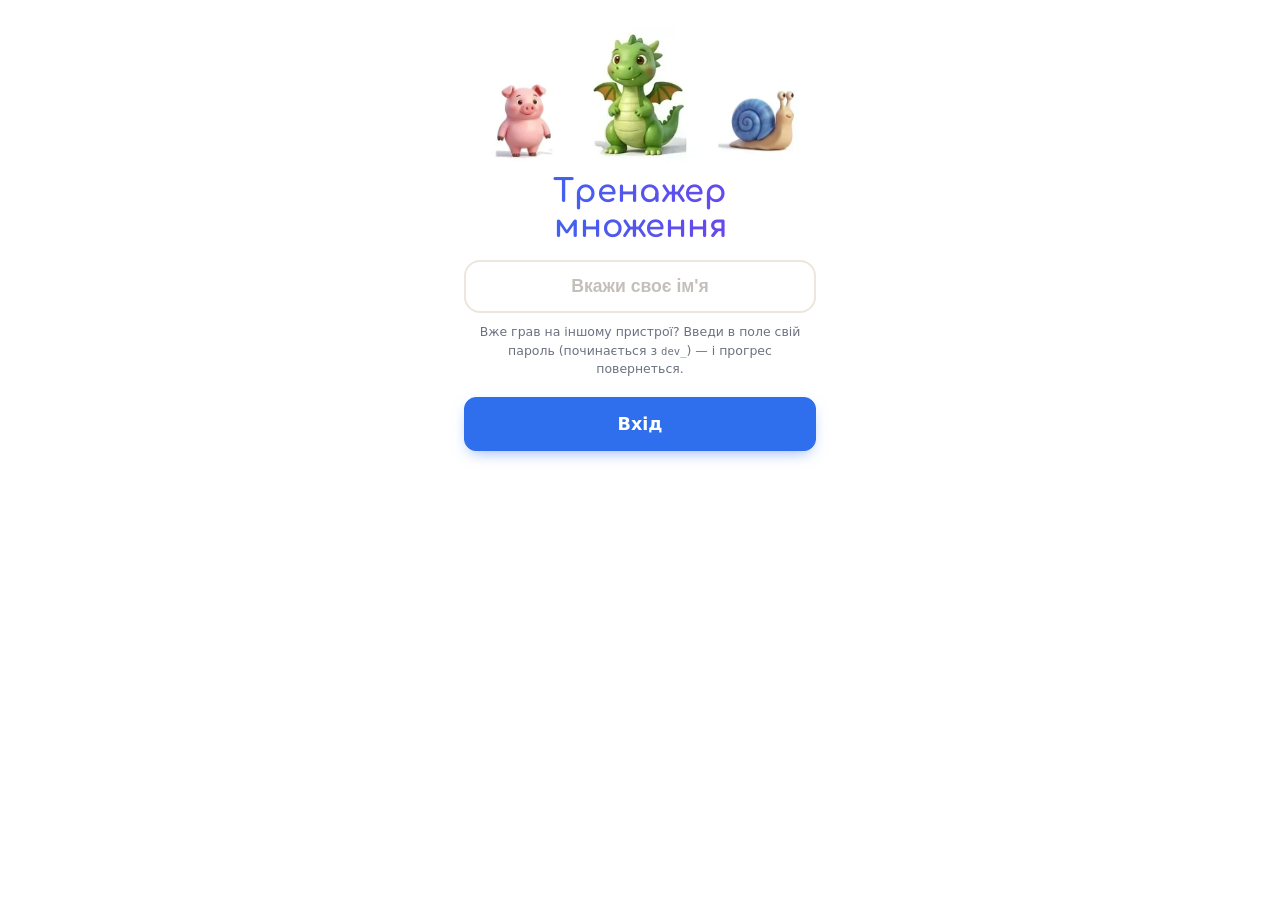
<file: index.html>
<!doctype html>
<html lang="uk">
<head>
  <meta charset="utf-8">
  <meta name="viewport" content="width=device-width, initial-scale=1, viewport-fit=cover">
  <title>Тренажер множення</title>
  <meta name="description" content="Тренажер таблиці множення з асоціаціями для дітей">
  <meta name="theme-color" content="#fff7ec">
  <link rel="manifest" href="manifest.json">
  <link rel="apple-touch-icon" href="assets/icon-192.png">
  <meta name="apple-mobile-web-app-capable" content="yes">
  <link rel="icon" href="data:image/svg+xml,<svg xmlns='http://www.w3.org/2000/svg' viewBox='0 0 100 100'><text y='.9em' font-size='90'>✖️</text></svg>">
  <link rel="preconnect" href="https://fonts.googleapis.com">
  <link rel="preconnect" href="https://fonts.gstatic.com" crossorigin>
  <link rel="stylesheet" href="https://fonts.googleapis.com/css2?family=Comfortaa:wght@600;700&family=Nunito:wght@700;800;900&display=swap">
  <link rel="stylesheet" href="css/style.css?v=4.72">
  <script type="module" src="js/app.js?v=4.72"></script>
</head>
<body>
  <!-- Фон вікна входу: бліді приклади і цифри -->
  <div class="page-bg" aria-hidden="true">
    <span style="left:32%;top:76%;--rot:24deg;font-size:1.6rem;color:#c9b6ff">2×2</span>
    <span style="left:58%;top:46%;--rot:-4deg;font-size:1.8rem;color:#c9b6ff">9</span>
    <span style="left:38%;top:69%;--rot:-30deg;font-size:1.9rem;color:#a9e5a0">2×5</span>
    <span style="left:43%;top:90%;--rot:-19deg;font-size:3.3rem;color:#8fd8e8">8</span>
    <span style="left:12%;top:8%;--rot:-22deg;font-size:1.6rem;color:#9ec5ff">5×5</span>
    <span style="left:64%;top:24%;--rot:-8deg;font-size:1.8rem;color:#ffcf6e">0</span>
    <span style="left:94%;top:35%;--rot:0deg;font-size:1.6rem;color:#c9b6ff">6×6</span>
    <span style="left:21%;top:23%;--rot:-19deg;font-size:3.3rem;color:#c9b6ff">7</span>
    <span style="left:44%;top:4%;--rot:14deg;font-size:3.3rem;color:#c9b6ff">8</span>
    <span style="left:60%;top:63%;--rot:-13deg;font-size:2.3rem;color:#a9e5a0">1</span>
    <span style="left:63%;top:31%;--rot:2deg;font-size:1.6rem;color:#9ec5ff">2×3</span>
    <span style="left:6%;top:92%;--rot:-33deg;font-size:1.9rem;color:#9ec5ff">3×4</span>
    <span style="left:65%;top:93%;--rot:22deg;font-size:1.6rem;color:#ffb3c1">3×3</span>
    <span style="left:80%;top:10%;--rot:-3deg;font-size:1.6rem;color:#ffb3c1">2×4</span>
    <span style="left:7%;top:84%;--rot:-26deg;font-size:2.3rem;color:#8fd8e8">7</span>
    <span style="left:65%;top:4%;--rot:-11deg;font-size:2.3rem;color:#8fd8e8">4</span>
    <span style="left:43%;top:17%;--rot:6deg;font-size:1.6rem;color:#c9b6ff">3×2</span>
    <span style="left:5%;top:67%;--rot:7deg;font-size:1.8rem;color:#a9e5a0">4</span>
    <span style="left:46%;top:39%;--rot:-15deg;font-size:1.9rem;color:#9ec5ff">4×4</span>
    <span style="left:92%;top:46%;--rot:-23deg;font-size:1.8rem;color:#ffb3c1">5</span>
    <span style="left:94%;top:69%;--rot:7deg;font-size:2.8rem;color:#a9e5a0">3</span>
    <span style="left:46%;top:49%;--rot:-31deg;font-size:1.3rem;color:#ffb3c1">5×2</span>
    <span style="left:80%;top:88%;--rot:3deg;font-size:1.8rem;color:#ffb3c1">2</span>
    <span style="left:7%;top:54%;--rot:-22deg;font-size:1.8rem;color:#c9b6ff">6</span>
    <span style="left:55%;top:74%;--rot:-16deg;font-size:2.8rem;color:#ffb3c1">1</span>
    <span style="left:85%;top:80%;--rot:-29deg;font-size:3.3rem;color:#a9e5a0">9</span>
    <span style="left:94%;top:22%;--rot:30deg;font-size:1.6rem;color:#8fd8e8">1×1</span>
    <span style="left:15%;top:35%;--rot:-4deg;font-size:1.8rem;color:#9ec5ff">6</span>
  </div>
  <main class="card" id="app" aria-live="polite">

    <!-- 1. Вхід -->
    <section class="screen" id="screen-login" hidden>
      <div class="login">
        <div class="login__crew" aria-hidden="true">
          <span class="tile login__hero login__hero--mirror" style="--r:0;--c:7;--d:.3s"></span>
          <span class="tile login__hero login__hero--big" style="--r:0;--c:1;--d:0s"></span>
          <span class="tile login__hero" style="--r:0;--c:5;--d:.6s"></span>
        </div>
        <h1 class="login__title" data-text="title">Тренажер множення</h1>
        <form id="login-form" class="stack" autocomplete="off">
          <input id="login-input" class="field" type="text" maxlength="40" placeholder="Вкажи своє ім'я" required aria-describedby="login-hint">
          <p class="hint-text login__hint" id="login-hint">Вже грав на іншому пристрої? Введи в поле свій пароль (починається з <code>dev_</code>) — і прогрес повернеться.</p>
          <button class="btn btn--primary btn--block btn--big" type="submit">Вхід</button>
        </form>
      </div>
    </section>

    <!-- 2. Карта уроків -->
    <section class="screen" id="screen-map" hidden>
      <header class="bar bar--map">
        <button class="user user--btn" type="button" data-open-stats aria-label="Акаунт" title="Акаунт"><span class="user__avatar" data-user-pic>?</span></button>
        <div class="course-switch" id="course-switch" role="radiogroup" aria-label="Курс" hidden></div>
        <div class="bar__actions">
          <button class="icon-btn icon-btn--ref ref-big" id="btn-ref" type="button" aria-label="Таблиця множення" title="Таблиця множення" data-text-label="refButton"><svg width="34" height="34" viewBox="0 0 24 24" aria-hidden="true"><rect x="3" y="3" width="18" height="18" rx="4" fill="none" stroke="currentColor" stroke-width="2"/><path d="M9 3v18M15 3v18M3 9h18M3 15h18" stroke="currentColor" stroke-width="1.6"/><path d="M4.6 4.6l2.8 2.8M7.4 4.6 4.6 7.4" stroke="currentColor" stroke-width="1.6" stroke-linecap="round"/></svg></button>
          <button class="icon-btn icon-btn--admin" id="btn-settings" hidden type="button" aria-label="Усі тренування (ручний режим)" title="Усі тренування (ручний режим)"><svg width="22" height="22" viewBox="0 0 24 24" aria-hidden="true" fill="none" stroke="currentColor" stroke-width="2" stroke-linecap="round"><path d="M4 6h9M17 6h3M4 12h3M11 12h9M4 18h11M19 18h1"/><circle cx="15" cy="6" r="2.2"/><circle cx="9" cy="12" r="2.2"/><circle cx="17" cy="18" r="2.2"/></svg></button>
        </div>
      </header>
      <div class="stage stage--map" id="map-stage"></div>
      <p class="stage-note muted" id="map-note"></p>
      <div class="dmodal" id="dmodal" hidden><div class="dmodal__card gbubble" role="dialog" aria-modal="true"></div></div>
      <p class="version">версія 4.72</p>
    </section>

    <!-- Довідник: таблиця множення в картинках -->
    <section class="screen" id="screen-ref" hidden>
      <header class="bar bar--3">
        <span class="bar__spacer" aria-hidden="true"></span>
        <div class="game-title"><div data-text="refTitle">Довідник</div><div class="muted" data-text="refSubtitle">Таблиця множення в картинках</div></div>
        <button class="icon-btn icon-btn--close" id="btn-ref-back" type="button" aria-label="Закрити довідник" title="Закрити довідник">✕</button>
      </header>
      <div class="course-switch ref-switch" id="ref-modes" role="radiogroup" aria-label="Що показувати">
        <button type="button" role="radio" data-view="num">Числа</button>
        <button type="button" role="radio" data-view="pic">Картинки</button>
      </div>
      <div class="ref-grid" id="ref-grid"></div>
    </section>

    <!-- 3б. Екзамен: графік спроб і старт -->
    <section class="screen" id="screen-exam" hidden>
      <header class="bar">
        <div class="game-title game-title--left"><div>Мої спроби</div><div class="muted" data-text="examSubtitle">Уся таблиця множення · 81 приклад</div></div>
        <div class="bar__actions"><span class="zbest" id="exam-best" title="Найкращий результат"></span><button class="icon-btn icon-btn--close" id="btn-exam-back" type="button" aria-label="Закрити" title="Закрити">✕</button></div>
      </header>
      <div class="exam-page">
        <div class="exam-chart exam-chart--page" id="exam-chart"></div>
        <div class="ssub">УСІ СПРОБИ</div>
        <div class="attempts" id="exam-attempts"></div>
        <p class="muted exam-page__note" id="exam-rules" data-text="examNote"></p>
        <button class="btn btn--primary btn--big btn--block zexamcard__go" id="btn-exam-start" type="button">ПОЧАТИ ЕКЗАМЕН</button>
      </div>
    </section>

    <!-- 4. Ручний режим (шестерня) -->
    <section class="screen" id="screen-menu" hidden>
      <header class="bar">
        <div class="game-title"><div>Ручний режим</div><div class="muted">будь-який урок і рівень</div></div>
        <div class="bar__actions">
          <button class="icon-btn" id="btn-menu-back" type="button" aria-label="Закрити" title="Закрити">✕</button>
        </div>
      </header>

      <h2 class="label">Курс</h2>
      <div class="course-list" id="course-list" role="radiogroup" aria-label="Курс"></div>

      <h2 class="label">Урок</h2>
      <div class="lessons" id="lesson-list" role="radiogroup" aria-label="Урок"></div>

      <h2 class="label">Рівень</h2>
      <div class="modes" id="mode-list" role="radiogroup" aria-label="Рівень"></div>

      <h2 class="label">Відповідь</h2>
      <div class="input-row">
        <div class="segmented" id="input-mode" role="radiogroup" aria-label="Спосіб відповіді">
          <button type="button" role="radio" data-input="novice">🌱 Вибрати</button>
          <button type="button" role="radio" data-input="expert">⌨️ Набрати</button>
        </div>
      </div>

      <h2 class="label">Екзамен і повторення</h2>
      <label class="pace-row">Секунд на одне питання
        <input class="field pace-input" id="pace-input" type="number" min="2" max="60" step="1" inputmode="numeric">
      </label>

      <button class="btn btn--primary btn--block btn--big" id="btn-start" type="button">Старт</button>
      <p class="version">версія 4.72</p>
    </section>

    <!-- 5. Гра -->
    <section class="screen" id="screen-game" hidden>
      <header class="bar bar--3">
        <div class="timer" id="game-timer">00:00</div>
        <div class="game-title">
          <div id="game-lesson">Урок</div>
          <div class="muted" id="game-mode">Рівень</div>
        </div>
        <button class="icon-btn icon-btn--close" id="btn-exit" type="button" aria-label="Закрити тренування" title="Закрити тренування">✕</button>
      </header>

      <div class="hud">
        <div class="pill pill--score">⭐ <b id="game-score">0</b></div>
        <div class="hearts" id="game-hearts" aria-label="Життя"></div>
        <div class="pill pill--record" id="game-record" hidden title="Рекорд, який треба побити">🏆 <b id="game-record-val">0</b></div>
        <div class="progress" id="game-progress">
          <div class="progress__track"><div class="progress__fill" id="progress-fill"></div></div>
          <span class="muted" id="progress-text"></span>
        </div>
      </div>

      <div class="exam-bar" id="exam-bar" hidden>
        <div class="exam-bar__top">
          <span>Пройдено <b id="exam-done">0</b> / залишилось <b id="exam-left">81</b></span>
          <span class="timer" id="exam-timer">00:00</span>
        </div>
        <div class="exam-dots" id="exam-dots" aria-hidden="true"></div>
      </div>

      <div class="question" id="question">
        <div class="text-hint" id="text-hint" hidden></div>
        <div class="story-pic">
          <img class="story" id="story" alt="Картинка-історія" hidden>
          <button class="story-play" id="story-play" type="button" hidden aria-label="Дивитися відео" title="Дивитися відео"><svg width="22" height="22" viewBox="0 0 24 24" aria-hidden="true"><path d="M8 5.5v13l11-6.5z" fill="currentColor"/></svg></button>
        </div>
        <div class="story-video" id="story-video" hidden>
          <video class="story" id="story-vid" playsinline preload="auto"></video>
          <button class="story-video__btn" id="story-sound" type="button" hidden>🔇 Увімкнути звук</button>
          <button class="story-video__btn story-video__btn--replay" id="story-replay" type="button" hidden aria-label="Ще раз">↻</button>
        </div>
        <div class="expr" id="expr"></div>
      </div>

      <div class="hint-bar" id="hint-bar">
        <button type="button" class="chip" data-hint="text">💬 Підказка</button>
        <button type="button" class="chip" data-hint="story">💡 Історія</button>
        <button type="button" class="chip" data-hint="video">🎬 Відео</button>
        <button type="button" class="chip" data-hint="tiles">🖼️ Картинки</button>
      </div>

      <div class="puzzle" id="puzzle" hidden></div>
      <div class="choices" id="choices"></div>

      <div class="keypad-wrap" id="keypad-wrap" hidden>
        <div class="keypad" id="keypad">
          <button type="button" data-key="1">1</button><button type="button" data-key="2">2</button><button type="button" data-key="3">3</button>
          <button type="button" data-key="4">4</button><button type="button" data-key="5">5</button><button type="button" data-key="6">6</button>
          <button type="button" data-key="7">7</button><button type="button" data-key="8">8</button><button type="button" data-key="9">9</button>
          <button type="button" data-key="back" aria-label="Стерти">⌫</button><button type="button" data-key="0">0</button>
          <button type="button" data-key="ok" class="keypad__ok">OK</button>
        </div>
      </div>

      <button class="btn btn--dark btn--block" id="btn-finish" type="button" hidden>Фініш 🏁</button>
    </section>
  </main>

  <!-- Результат -->
  <dialog class="modal" id="dlg-result">
    <div class="result__icon" id="res-icon">🎉</div>
    <h2 class="title" id="res-title">Вітаємо!</h2>
    <div class="result__hero">
      <span class="result__main" id="res-main">0</span>
      <span class="result__label" id="res-label"></span>
    </div>
    <p class="result__record" id="res-record" hidden></p>
    <div class="result__stats" id="res-stats"></div>
    <div class="result__actions">
      <button class="btn btn--icon" id="res-menu" type="button" aria-label="До рівнів" title="До рівнів"></button>
      <button class="btn btn--icon" id="res-retry" type="button" aria-label="Ще раз" title="Ще раз"><svg width="24" height="24" viewBox="0 0 24 24" fill="none" stroke="currentColor" stroke-width="2.4" stroke-linecap="round" stroke-linejoin="round"><path d="M3 12a9 9 0 1 0 3-6.7L3 8"/><path d="M3 3v5h5"/></svg></button>
      <button class="btn btn--icon btn--diploma" id="res-diploma" type="button" aria-label="Отримати диплом" title="Отримати диплом" hidden><svg width="24" height="24" viewBox="0 0 24 24" fill="none" stroke="currentColor" stroke-width="2.4" stroke-linecap="round" stroke-linejoin="round"><path d="M14 3H6a2 2 0 0 0-2 2v14a2 2 0 0 0 2 2h12a2 2 0 0 0 2-2V9z"/><path d="M14 3v6h6"/><path d="M12 12v6"/><path d="m9 15 3 3 3-3"/></svg></button>
      <button class="btn btn--primary" id="res-next" type="button">Далі →</button>
    </div>
  </dialog>

  <!-- Диплом -->
  <dialog class="modal modal--wide" id="dlg-diploma">
    <div class="modal__head">
      <h2 class="title">🎓 Диплом</h2>
      <button class="icon-btn" type="button" data-close aria-label="Закрити">✕</button>
    </div>
    <div class="diploma__preview" id="diploma-preview"><span class="muted">Малюю диплом…</span></div>
    <div class="result__actions result__actions--2">
      <button class="btn" type="button" data-close>Закрити</button>
      <button class="btn btn--primary" id="diploma-pdf" type="button" disabled>Завантажити PDF</button>
    </div>
  </dialog>

  <!-- Картка довідника -->
  <dialog class="modal modal--wide ref-card" id="dlg-ref">
    <div class="modal__head">
      <h2 class="title" id="ref-title"></h2>
      <button class="icon-btn" type="button" id="ref-close" aria-label="Закрити">✕</button>
    </div>
    <div id="ref-body"></div>
  </dialog>

  <!-- Аватарка -->
  <dialog class="modal modal--wide" id="dlg-avatar">
    <div class="modal__head">
      <h2 class="title">Моя аватарка</h2>
      <button class="icon-btn" type="button" data-close aria-label="Закрити">✕</button>
    </div>
    <div class="avatar-grid" id="avatar-grid"></div>
    <div class="avatar-actions">
      <button class="btn" type="button" id="btn-camera">📷 Зробити фото</button>
      <label class="btn">🖼 Завантажити фото<input type="file" accept="image/*" id="photo-file" hidden></label>
    </div>
    <button class="btn btn--primary btn--block btn--big" type="button" id="avatar-ok">OK</button>
    <input type="file" accept="image/*" capture="user" id="photo-capture" hidden>
  </dialog>

  <!-- Камера і редактор фото -->
  <dialog class="modal" id="dlg-photo">
    <div class="modal__head">
      <h2 class="title" id="photo-title">Фото</h2>
      <button class="icon-btn" type="button" data-close aria-label="Закрити">✕</button>
    </div>
    <div class="cam" id="cam" hidden>
      <video id="cam-video" playsinline muted autoplay></video>
      <button class="btn btn--primary btn--block" type="button" id="cam-shot">📸 Зняти</button>
    </div>
    <div class="editor" id="editor" hidden>
      <canvas id="editor-canvas" width="560" height="560" aria-label="Посунь фото, щоб обличчя було в колі"></canvas>
      <div class="editor__tools">
        <span aria-hidden="true">➖</span>
        <input type="range" id="editor-zoom" min="1" max="4" step="0.01" value="1" aria-label="Масштаб">
        <span aria-hidden="true">➕</span>
        <button class="icon-btn" type="button" id="editor-rotate" aria-label="Повернути" title="Повернути">↻</button>
      </div>
      <p class="muted editor__hint">Посунь фото пальцем або мишкою, щоб обличчя було в колі</p>
      <div class="result__actions result__actions--2">
        <button class="btn" type="button" data-close>Скасувати</button>
        <button class="btn btn--primary" type="button" id="editor-save">Зберегти</button>
      </div>
    </div>
  </dialog>

  <!-- Статистика -->
  <dialog class="modal modal--wide stats-dlg" id="dlg-stats">
    <div class="modal__head">
      <div class="stats-head"><button class="icon-btn icon-btn--sm icon-btn--danger stats-logout" id="btn-logout" type="button" aria-label="Вийти" title="Вийти">
            <svg width="18" height="18" viewBox="0 0 24 24" fill="none" stroke="currentColor" stroke-width="2.2" stroke-linecap="round" stroke-linejoin="round"><path d="M9 21H5a2 2 0 0 1-2-2V5a2 2 0 0 1 2-2h4"/><path d="m16 17 5-5-5-5"/><path d="M21 12H9"/></svg>
          </button><h2 class="title">Акаунт</h2></div>
      <button class="icon-btn" type="button" data-close aria-label="Закрити">✕</button>
    </div>
    <div class="scard sprofile">
      <div class="sprofile__ava"><span class="stats__ava" id="stats-ava" data-user-pic></span>
        <button type="button" class="sprofile__edit" data-edit-avatar aria-label="Змінити аватарку" title="Змінити аватарку"><svg width="14" height="14" viewBox="0 0 24 24" fill="none" stroke="#fff" stroke-width="3" stroke-linecap="round" stroke-linejoin="round" aria-hidden="true"><path d="M4 20h4L19 9l-4-4L4 16z"/></svg></button></div>
      <div class="sprofile__info"><b id="stats-name"></b>
        <div class="id-row"><code id="stats-id" class="is-secret"></code><button class="icon-btn icon-btn--sm" type="button" data-show-id aria-label="Показати пароль" title="Показати пароль"><svg width="20" height="20" viewBox="0 0 24 24" fill="none" stroke="currentColor" stroke-width="2" stroke-linecap="round"><path d="M2 12s3.5-7 10-7 10 7 10 7-3.5 7-10 7S2 12 2 12z"/><circle cx="12" cy="12" r="3"/></svg></button><button class="icon-btn icon-btn--sm" type="button" data-copy-id aria-label="Скопіювати пароль" title="Скопіювати пароль"><svg width="20" height="20" viewBox="0 0 24 24" fill="none" stroke="currentColor" stroke-width="2" stroke-linecap="round" stroke-linejoin="round"><rect x="9" y="9" width="12" height="12" rx="2"/><path d="M5 15H4a2 2 0 0 1-2-2V4a2 2 0 0 1 2-2h9a2 2 0 0 1 2 2v1"/></svg></button></div>
      </div>
    </div>
    <div id="stats-body" class="stats"></div>
  </dialog>

  <!-- Вихід -->
  <dialog class="modal" id="dlg-logout">
    <div class="result__icon">⚠️</div>
    <h2 class="title">Вийти з акаунта?</h2>
    <p class="muted">Збережи пароль, щоб потім повернутись до свого прогресу:</p>
    <div class="id-row"><code id="logout-id" class="is-secret"></code><button class="icon-btn icon-btn--sm" type="button" data-show-id aria-label="Показати пароль" title="Показати пароль"><svg width="20" height="20" viewBox="0 0 24 24" fill="none" stroke="currentColor" stroke-width="2" stroke-linecap="round"><path d="M2 12s3.5-7 10-7 10 7 10 7-3.5 7-10 7S2 12 2 12z"/><circle cx="12" cy="12" r="3"/></svg></button><button class="icon-btn icon-btn--sm" type="button" data-copy-id aria-label="Скопіювати пароль" title="Скопіювати пароль"><svg width="20" height="20" viewBox="0 0 24 24" fill="none" stroke="currentColor" stroke-width="2" stroke-linecap="round" stroke-linejoin="round"><rect x="9" y="9" width="12" height="12" rx="2"/><path d="M5 15H4a2 2 0 0 1-2-2V4a2 2 0 0 1 2-2h9a2 2 0 0 1 2 2v1"/></svg></button></div>
    <div class="result__actions result__actions--2">
      <button class="btn" type="button" data-close>Скасувати</button>
      <button class="btn btn--danger" id="logout-confirm" type="button">Вийти</button>
    </div>
  </dialog>

  <div class="toast" id="toast" role="status" hidden></div>
  <noscript><p style="text-align:center">Для роботи тренажера потрібен JavaScript.</p></noscript>
</body>
</html>
</file>
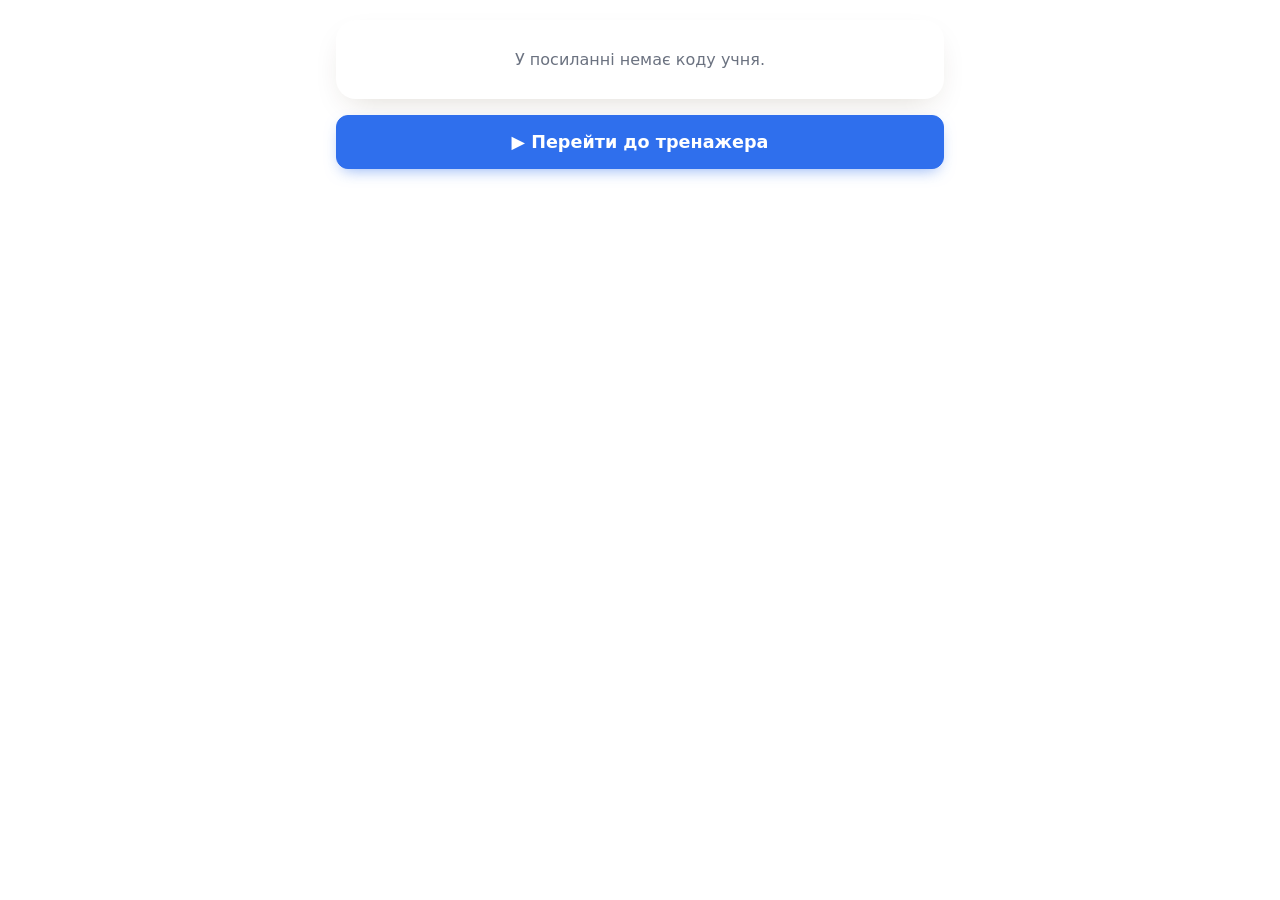
<file: stats.html>
<!doctype html>
<html lang="uk">
<head>
  <meta charset="utf-8">
  <meta name="viewport" content="width=device-width, initial-scale=1">
  <title>Статистика учня — Тренажер множення</title>
  <link rel="icon" href="data:image/svg+xml,<svg xmlns='http://www.w3.org/2000/svg' viewBox='0 0 100 100'><text y='.9em' font-size='90'>✖️</text></svg>">
  <link rel="preconnect" href="https://fonts.googleapis.com">
  <link rel="preconnect" href="https://fonts.gstatic.com" crossorigin>
  <link rel="stylesheet" href="https://fonts.googleapis.com/css2?family=Comfortaa:wght@600;700&display=swap">
  <link rel="stylesheet" href="css/style.css?v=4.72">
  <style>
    body { display: block; }
    .sp { max-width: 640px; margin: 0 auto; padding: 20px 16px 40px; }
    .sp__card { background: var(--card); border-radius: var(--radius); box-shadow: var(--shadow); padding: 20px; margin-bottom: 14px; }
    .sp__head { display: flex; gap: 14px; align-items: center; }
    .sp__avatar { width: 64px; height: 64px; border-radius: 50%; background: #fff; box-shadow: 0 0 0 3px #f6b13b; overflow: hidden; flex: none; }
    .sp__avatar img { width: 100%; height: 100%; object-fit: cover; display: block; }
    .sp__avatar img.hero { object-fit: contain; padding: 6%; }
    .sp__name { font: 700 1.5rem var(--font-fun); margin: 0; }
    .sp__id { font-feature-settings: "calt" 0; font-family: ui-monospace, Menlo, Consolas, monospace; font-size: .78rem; color: var(--muted); word-break: break-all; }
    .sp__total { display: grid; grid-template-columns: repeat(3, 1fr); gap: 8px; margin-top: 16px; text-align: center; }
    .sp__total div { background: var(--soft); border-radius: 12px; padding: 10px 4px; }
    .sp__total b { display: block; font: 700 1.5rem var(--font-fun); color: var(--primary); }
    .sp__total span { font-size: .75rem; color: var(--muted); }
    .sp__lesson-head { display: flex; justify-content: space-between; align-items: flex-start; gap: 10px; }
    .sp__lesson-head .btn { margin: 0; white-space: nowrap; }
    .sp__lesson h2 { font: 700 1.05rem var(--font-fun); margin: 0 0 2px; }
    .sp__lesson .muted { font-size: .8rem; margin: 0 0 10px; }
    .sp__row { display: grid; grid-template-columns: 1.6fr 1fr 1fr; gap: 6px; align-items: center; padding: 8px 0; border-top: 1px dashed var(--line); font-size: .88rem; }
    .sp__row:first-of-type { border-top: 0; }
    .sp__row .r { text-align: right; }
    .sp__row.is-todo { color: #b8b0a4; }
    .sp__cta { display: block; text-align: center; text-decoration: none; }
    .sp__msg { text-align: center; padding: 30px 10px; color: var(--muted); }
  </style>
</head>
<body>
  <main class="sp">
    <div id="sp-body"><div class="sp__card sp__msg">Завантажую статистику…</div></div>
    <a class="btn btn--primary btn--block btn--big sp__cta" href="./">▶ Перейти до тренажера</a>
  </main>

  <script type="module">
    import { CLOUD_URL, LESSONS, COURSE_LESSONS, modesFor, SEQUENCE } from './js/config.js?v=4.72';
    import { shareCode } from './js/cloud.js?v=4.72';

    // Сторінку відкривають за кодом (?c=…, з QR на дипломі) — лише перегляд, без входу.
    // Старі посилання з ?id=… теж працюють.
    const body = document.getElementById('sp-body');
    const params = new URLSearchParams(location.search);
    const esc = s => String(s ?? '').replace(/[&<>"']/g, c => ({ '&': '&amp;', '<': '&lt;', '>': '&gt;', '"': '&quot;', "'": '&#39;' }[c]));
    const fmtTime = secs => `${String(Math.floor(secs / 60)).padStart(2, '0')}:${String(secs % 60).padStart(2, '0')}`;
    const msg = t => { body.innerHTML = `<div class="sp__card sp__msg">${t}</div>`; };
    let profile = null;

    async function main() {
      const id = params.get('id') || '';
      let code = (params.get('c') || '').toLowerCase();
      if (!code && /^dev_[a-z0-9]{6,}$/i.test(id)) code = await shareCode(id);
      if (!/^[0-9a-f]{16}$/.test(code)) return msg('У посиланні немає коду учня.');
      let data;
      try {
        const res = await fetch(`${CLOUD_URL}?action=view&code=${code}`);
        data = await res.json();
      } catch { return msg('Не вдалося зв’язатися з сервером. Спробуйте пізніше.'); }
      if (data?.status !== 'success') return msg('Учня з таким кодом не знайдено.');

      const records = data.records || {};
      const name = data.nickname || 'Учень';
      profile = { name, records, code };
      document.title = `${name} — статистика`;
      const passed = (l, m) => { const r = records[`L${l}_${m}`]; return Boolean(r && r.passed !== false); };
      const lessonDone = l => modesFor(l.id).every(m => passed(l.id, m.id));
      const course = LESSONS.filter(l => !l.exam);
      const exam = LESSONS.find(l => l.exam);
      const examRec = exam && records[`L${exam.id}_exam`];
      const allStages = SEQUENCE.length;
      const doneStages = SEQUENCE.filter(s => { const [l, m] = s.split('_'); return passed(l, m); }).length;
      const pct = r => (r?.totalQuestions ? Math.round((Number(r.correct) || 0) / r.totalQuestions * 100) : 0);

      let html = `<section class="sp__card">
        <div class="sp__head"><div class="sp__avatar">${avatarHTML(data)}</div>
          <div><h1 class="sp__name">${esc(name)}</h1><div class="sp__id">код перегляду ${esc(code)}</div></div></div>
        <div class="sp__total">
          <div><b>${doneStages}/${allStages}</b><span>рівнів пройдено</span></div>
          <div><b>${course.filter(lessonDone).length}/${COURSE_LESSONS}</b><span>уроків</span></div>
          <div><b>${examRec ? pct(examRec) + '%' : '—'}</b><span>екзамен</span></div>
        </div></section>`;

      if (exam) {
        html += `<section class="sp__card sp__lesson"><div class="sp__lesson-head"><div><h2>🎓 Екзамен</h2>
          <p class="muted">Уся таблиця множення 1×1 … 9×9</p></div>
</div>
          ${examRec ? `<div class="sp__row"><span>✅ Правильних відповідей</span><span class="r">${pct(examRec)}%</span>
            <span class="r muted">${Number(examRec.correct) || 0} з ${examRec.totalQuestions}</span></div>
            <div class="sp__row"><span>⏱ Тривалість</span><span class="r">${fmtTime(Number(examRec.time) || 0)}</span><span class="r muted"><small>${esc(examRec.date || '')}</small></span></div>`
          : '<div class="sp__row is-todo"><span>⬜ Ще не складено</span><span></span><span></span></div>'}</section>`;
      }

      for (const l of course) {
        const modes = modesFor(l.id);
        const n = modes.filter(m => passed(l.id, m.id)).length;
        html += `<section class="sp__card sp__lesson"><div class="sp__lesson-head"><div><h2>${esc(l.place.name)}</h2>
          <p class="muted">${esc(l.name)} · ${n}/${modes.length} ⭐</p></div>
</div>`;
        for (const m of modes) {
          const r = records[`L${l.id}_${m.id}`];
          const ok = passed(l.id, m.id);
          const result = !r ? '—' : m.id === 'records' ? `🏆 ${r.score}` : m.id === 'speed' ? `${r.correct ?? r.score}/${r.totalQuestions ?? ''}` : `${r.score} б.`;
          html += `<div class="sp__row${r ? '' : ' is-todo'}"><span>${ok ? '✅' : r ? '🔸' : '⬜'} ${esc(m.name)}</span>
            <span class="r">${result}</span><span class="r muted">${r ? `${fmtTime(Number(r.time) || 0)}<br><small>${esc(r.date || '')}</small>` : ''}</span></div>`;
        }
        html += '</section>';
      }
      body.innerHTML = html;
    }

    /** Аватарка учня: фото (data:image/…) або персонаж з assets/avatars (за замовчуванням — зелений дракончик, 13). */
    function avatarHTML(d) {
      if (d.avatar === 'photo' && /^data:image\/(jpeg|png|webp);base64,[A-Za-z0-9+/=]+$/.test(d.photo || '')) return `<img src="${d.photo}" alt="">`;
      const n = Number(d.avatar);
      return `<img class="hero" src="assets/avatars/${Number.isInteger(n) && n >= 0 && n <= 13 ? n : 13}.webp?v=4.72" alt="">`;
    }

    main();
  </script>
</body>
</html>
</file>
<file: css/style.css>
/* ===== Токени ===== */
:root {
  --bg: #fff7ec;
  --card: #ffffff;
  --ink: #1f2430;
  --muted: #6b7280;
  --line: #ece6dc;
  --soft: #f7f3ec;
  --primary: #2f6fed;
  --primary-ink: #ffffff;
  --primary-soft: #e8f0ff;
  --ok: #16a34a;
  --ok-soft: #dcfce7;
  --bad: #dc2626;
  --bad-soft: #fee2e2;
  --warn: #b45309;
  --warn-soft: #fef3c7;
  --violet: #7c3aed;
  --violet-soft: #ede9fe;
  --radius: 20px;
  --radius-sm: 12px;
  --shadow: 0 12px 32px -12px rgba(60, 40, 10, .18);
  --font: system-ui, -apple-system, "Segoe UI", Roboto, "Helvetica Neue", Arial, sans-serif;
  --font-fun: "Comfortaa", var(--font);
  --tile: 54px;
}

*, *::before, *::after { box-sizing: border-box; }
[hidden] { display: none !important; }

html, body { margin: 0; min-height: 100%; }
body {
  font-family: var(--font);
  color: var(--ink);
  background: var(--bg);
  display: flex;
  justify-content: center;
  align-items: flex-start;
  padding: max(16px, env(safe-area-inset-top)) 16px 24px;
  -webkit-tap-highlight-color: transparent;
}
@media (min-height: 720px) { body { align-items: center; } }

button { font: inherit; color: inherit; cursor: pointer; }
code { font-family: ui-monospace, SFMono-Regular, Menlo, monospace; font-size: .85em; }

.card {
  width: 100%;
  max-width: 560px;
  background: var(--card);
  border: 1px solid var(--line);
  border-radius: 28px;
  box-shadow: var(--shadow);
  padding: 20px;
}
@media (min-width: 600px) { .card { padding: 28px; } }

.title { font-family: var(--font-fun); font-weight: 700; font-size: 1.4rem; margin: 0 0 4px; }
.muted { color: var(--muted); }
.label {
  font-size: .75rem; font-weight: 700; letter-spacing: .06em; text-transform: uppercase;
  color: var(--muted); margin: 20px 0 8px;
}
.stack { display: grid; gap: 12px; }

/* ===== Кнопки ===== */
.btn {
  border: 1px solid var(--line); background: var(--soft); border-radius: var(--radius-sm);
  padding: 12px 16px; font-weight: 700; font-size: .95rem;
  transition: transform .12s ease, background-color .15s ease, box-shadow .15s ease;
}
.btn:active { transform: scale(.97); }
.btn:hover { background: #efe9df; }
.btn--primary { background: var(--primary); border-color: var(--primary); color: var(--primary-ink); box-shadow: 0 6px 16px -6px rgba(47,111,237,.6); }
.btn--primary:hover { background: #255fd6; }
.btn--danger { background: var(--bad); border-color: var(--bad); color: #fff; }
.btn--danger:hover { background: #b91c1c; }
.btn--dark { background: var(--ink); border-color: var(--ink); color: #fff; margin-top: 12px; }
.btn--dark:hover { background: #000; }
.btn--ghost { background: transparent; border-color: transparent; padding-left: 6px; }
.btn--block { width: 100%; }
.btn--big { padding: 16px; font-size: 1.1rem; margin-top: 16px; }
.btn--small { padding: 8px 12px; font-size: .85rem; }

.icon-btn {
  width: 40px; height: 40px; display: grid; place-items: center;
  border: 1px solid var(--line); background: var(--soft); border-radius: 12px; font-size: 1.05rem;
}
.icon-btn:hover { background: #efe9df; }
.icon-btn--danger { color: var(--bad); background: var(--bad-soft); border-color: #fecaca; }

:focus-visible { outline: 3px solid var(--primary); outline-offset: 2px; }

.field {
  width: 100%; padding: 14px 16px; font-size: 1.05rem; text-align: center; font-weight: 600;
  border: 2px solid var(--line); border-radius: var(--radius-sm); background: #fff;
}
.field:focus { outline: none; border-color: var(--primary); }

/* ===== Вхід ===== */
.login { text-align: center; padding: 8px 4px 8px; max-width: 360px; margin: 0 auto; }
/* фон вікна входу: бліді приклади і цифри під різними кутами (видно лише на екрані входу) */
.page-bg { display: none; position: fixed; inset: 0; overflow: hidden; pointer-events: none; z-index: 0; }
body:has(#screen-login:not([hidden])) .page-bg { display: block; }
.page-bg span { position: absolute; font-family: var(--font-fun); font-weight: 700; line-height: 1; opacity: .6; transform: translate(-50%, -50%) rotate(var(--rot)); white-space: nowrap; }
#app { position: relative; z-index: 1; }
.login__crew { display: flex; justify-content: center; align-items: flex-end; gap: 4px; margin: 4px auto 10px; }
.login__crew .tile { background-color: transparent; mix-blend-mode: multiply; } /* білий фон картинок зникає */
.login .btn--big { margin-top: 2px; }
.login__hero { --tile: clamp(70px, 21vw, 86px); animation: bob 2.6s ease-in-out infinite; animation-delay: var(--d); }
.login__hero--big { --tile: clamp(112px, 35vw, 138px); }
.login__hero--mirror { scale: -1 1; }
.login__title { margin-bottom: 16px !important; }
@keyframes bob { 0%, 100% { transform: translateY(0); } 50% { transform: translateY(-5px); } }
@media (prefers-reduced-motion: reduce) { .login__hero { animation: none; } }
.login__title { font-family: var(--font-fun); font-weight: 700; font-size: clamp(1.6rem, 7vw, 2rem); margin: 0 0 6px;
  background: linear-gradient(90deg, #2f6fed, #7c3aed); -webkit-background-clip: text; background-clip: text; color: transparent; }
.login__hello-unused { margin: 0 0 18px; color: var(--muted); font-weight: 600; font-size: 1.05rem; }
.login .field { text-align: center; font-size: 1.1rem; border-radius: 16px; }
.hint-text { font-size: .8rem; color: var(--muted); margin-top: 20px; line-height: 1.5; }

/* ===== Шапка ===== */
.bar { display: flex; align-items: center; justify-content: space-between; gap: 12px; padding-bottom: 14px; border-bottom: 1px solid var(--line); }
.bar__actions { display: flex; gap: 8px; }
.user { display: flex; align-items: center; gap: 12px; min-width: 0; }
.user__avatar {
  width: 44px; height: 44px; border-radius: 50%; display: grid; place-items: center; flex: none;
  background: var(--warn-soft); color: var(--warn); font-family: var(--font-fun); font-weight: 700; font-size: 1.2rem;
}
.user__name { font-family: var(--font-fun); font-weight: 700; font-size: 1.15rem; overflow: hidden; text-overflow: ellipsis; white-space: nowrap; }
.user__sync { font-size: .75rem; min-height: 1em; }

/* ===== Меню: уроки й рівні ===== */
.lessons { display: grid; grid-template-columns: repeat(2, 1fr); gap: 10px; }
.lesson {
  text-align: left; padding: 12px 14px; border-radius: 16px; border: 2px solid var(--line); background: #fff;
  display: grid; gap: 6px; transition: border-color .15s, background-color .15s;
}
.lesson__top { display: flex; justify-content: space-between; align-items: baseline; gap: 6px; }
.lesson__num { font-size: .72rem; font-weight: 700; color: var(--muted); text-transform: uppercase; letter-spacing: .05em; }
.lesson__factors { font-family: var(--font-fun); font-weight: 700; font-size: 1.15rem; }
.dots { display: flex; gap: 4px; }
.dot { width: 100%; height: 5px; border-radius: 3px; background: var(--line); }
.dot.is-done { background: var(--ok); }
.lesson[aria-checked="true"] { border-color: var(--primary); background: var(--primary-soft); }

.modes { display: grid; grid-template-columns: repeat(3, 1fr); gap: 8px; row-gap: 12px; }
.mode {
  padding: 10px 6px; border-radius: 14px; border: 2px solid var(--line); background: #fff;
  font-weight: 700; font-size: .85rem; display: grid; justify-items: center; gap: 2px; position: relative;
}
.mode__icon { font-size: 1.3rem; }
.mode__check { position: absolute; top: 4px; right: 6px; font-size: .75rem; color: var(--ok); }
.mode small { font-weight: 500; font-size: .7rem; color: var(--muted, #8a8a8a); }
.mode__next { position: absolute; top: -8px; left: 50%; transform: translateX(-50%); font-size: .6rem; background: var(--warn); color: #fff; border-radius: 999px; padding: 1px 6px; white-space: nowrap; }
.mode[aria-checked="true"] { border-color: var(--primary); background: var(--primary-soft); color: var(--primary); }

.segmented { display: grid; grid-template-columns: 1fr 1fr; gap: 4px; padding: 4px; background: var(--soft); border: 1px solid var(--line); border-radius: 14px; }
.segmented button { border: 0; background: transparent; border-radius: 10px; padding: 10px; font-weight: 700; font-size: .9rem; color: var(--muted); }
.segmented button[aria-checked="true"] { background: #fff; color: var(--primary); box-shadow: 0 2px 6px rgba(0,0,0,.06); }


/* ===== Гра ===== */
.game-title { text-align: center; font-weight: 700; font-size: .9rem; line-height: 1.3; min-width: 0; }
.game-title .muted { font-weight: 600; font-size: .8rem; }
.timer { font-variant-numeric: tabular-nums; font-weight: 800; color: var(--warn); background: var(--warn-soft); padding: 6px 10px; border-radius: 10px; }

.hud { display: flex; align-items: center; gap: 12px; margin: 14px 0; }
.pill { padding: 6px 12px; border-radius: 999px; font-size: .95rem; white-space: nowrap; }
.pill--score { background: var(--primary-soft); color: var(--primary); }
.pill--record { background: var(--warn-soft); color: var(--warn); transition: background-color .2s, color .2s; }
.pill--record.is-beaten { background: var(--ok-soft); color: var(--ok); }
.hearts { font-size: 1.1rem; letter-spacing: 2px; white-space: nowrap; }
.hearts .lost { filter: grayscale(1); opacity: .35; }
.progress { flex: 1; display: flex; align-items: center; gap: 8px; min-width: 0; font-size: .8rem; }
.progress__track { flex: 1; height: 10px; background: var(--soft); border: 1px solid var(--line); border-radius: 999px; overflow: hidden; }
.progress__fill { height: 100%; width: 0; background: var(--primary); border-radius: 999px; transition: width .3s ease; }

.question {
  min-height: 190px; border-radius: 24px; border: 1px solid var(--line);
  background: linear-gradient(#fbf9f5, #fff); padding: 16px;
  display: flex; flex-direction: column; align-items: center; justify-content: center; gap: 12px;
  transition: background-color .2s, border-color .2s;
}
.question.is-right { background: var(--ok-soft); border-color: #86efac; }
.question.is-wrong { background: var(--bad-soft); border-color: #fca5a5; animation: shake .35s; }
@keyframes shake { 25% { transform: translateX(-6px); } 75% { transform: translateX(6px); } }
@media (prefers-reduced-motion: reduce) { .question.is-wrong { animation: none; } }

.expr {
  font-family: var(--font-fun); font-weight: 700; font-size: clamp(2.4rem, 11vw, 3.6rem);
  display: flex; align-items: center; justify-content: center; gap: .3em; flex-wrap: nowrap; line-height: 1.1;
}
.expr .op { color: var(--muted); }
.expr .ans { color: var(--primary); min-width: 1ch; }
.expr .ans.reveal { color: var(--ok); }
.factor { display: inline-flex; flex-direction: column; align-items: center; gap: 4px; }
.factor .tile { --tile: 44px; }
.factor--big .tile { --tile: clamp(56px, 17vw, 88px); }

.text-hint { background: var(--warn-soft); color: var(--warn); border: 1px solid #fde68a; border-radius: 14px; padding: 10px 14px; font-weight: 600; text-align: center; font-size: .95rem; }
.story-video { position: relative; width: 100%; max-width: 440px; margin: 0 auto; }
.story-video[hidden] { display: none; }
.story-video video { display: block; cursor: pointer; }
.story-video__btn { position: absolute; right: 8px; bottom: 8px; border: 0; border-radius: 999px; padding: 6px 12px; font: 700 .85rem var(--font); background: rgba(31,36,48,.72); color: #fff; cursor: pointer; }
.story-video__btn--replay { right: auto; left: 50%; top: 50%; bottom: auto; transform: translate(-50%, -50%); width: 56px; height: 56px; padding: 0; font-size: 1.8rem; }
.story { width: 100%; max-width: 440px; aspect-ratio: 16 / 9; object-fit: contain; border-radius: 16px; background: var(--soft); }

.hint-bar { display: flex; justify-content: center; gap: 6px; margin: 12px 0; flex-wrap: wrap; }
.chip { border: 1px solid var(--line); background: #fff; border-radius: 999px; padding: 7px 10px; font-size: .82rem; font-weight: 600; white-space: nowrap; }
.chip[aria-pressed="true"] { background: var(--violet-soft); border-color: #c4b5fd; color: var(--violet); }

/* Картинки-плитки з одного спрайта 9×9 */
.tile {
  display: inline-block; width: var(--tile); height: var(--tile); border-radius: 10px; flex: none;
  background-image: url("../assets/tiles.webp?v=4.72");
  background-size: calc(var(--tile) * 9) calc(var(--tile) * 9);
  background-position: calc(var(--c) * var(--tile) * -1) calc(var(--r) * var(--tile) * -1);
  background-color: var(--soft);
}
.tile--zero { background-image: url("../assets/zero.webp?v=4.72"); background-size: cover; background-position: center; }

.choices { display: grid; grid-template-columns: 1fr 1fr; gap: 10px; }
.choice {
  min-height: 68px; border: 2px solid var(--line); background: #fff; border-radius: 16px;
  font-family: var(--font-fun); font-weight: 700; font-size: 1.7rem;
  display: grid; place-items: center; padding: 8px; transition: border-color .12s, transform .12s;
}
.choice .tile { --tile: 64px; }
.choice:hover:not(:disabled) { border-color: var(--primary); }
.choice:active:not(:disabled) { transform: scale(.97); }
.choice:disabled { cursor: default; }
.choice.is-right { background: var(--ok); border-color: var(--ok); color: #fff; }
.choice.is-wrong { background: var(--bad); border-color: var(--bad); color: #fff; }
.choice.is-dim { opacity: .45; }

.answer-display {
  height: 60px; border: 2px solid var(--line); border-radius: 16px; margin-bottom: 10px;
  display: grid; place-items: center; font-family: var(--font-fun); font-weight: 700; font-size: 2rem;
}
.answer-display:empty::before { content: "?"; color: #cbd5e1; }
.keypad { display: grid; grid-template-columns: repeat(3, 1fr); gap: 8px; }
.keypad button { height: 56px; border: 1px solid var(--line); background: var(--soft); border-radius: 14px; font-size: 1.4rem; font-weight: 700; }
.keypad button:active { transform: scale(.96); background: #efe9df; }
.keypad .keypad__ok { background: var(--primary); color: #fff; border-color: var(--primary); }

/* ===== Діалоги ===== */
.modal {
  border: 0; border-radius: 24px; padding: 24px; width: min(92vw, 380px); text-align: center;
  box-shadow: 0 30px 60px -20px rgba(0,0,0,.35); color: var(--ink); overflow: auto;
}
.modal::backdrop { background: rgba(31, 36, 48, .45); backdrop-filter: blur(3px); }
.modal--wide { width: min(94vw, 640px); text-align: left; max-height: 88vh; }
.modal__head { display: flex; justify-content: space-between; align-items: center; margin-bottom: 12px; }

.result__icon { font-size: 3rem; line-height: 1; margin-bottom: 8px; }
.result__hero { margin: 10px 0 6px; display: grid; justify-items: center; }
.result__main { font-family: var(--font-fun); font-weight: 700; font-size: clamp(3.4rem, 18vw, 4.6rem); line-height: 1; color: var(--primary); }
.result__label { font-size: 1rem; font-weight: 600; color: var(--muted); margin-top: 6px; }
.result__record { margin: 10px 0 0; padding: 8px 12px; border-radius: 12px; background: var(--soft); color: var(--muted); font-size: .9rem; font-weight: 600; }
.result__record.is-good { background: var(--warn-soft); color: var(--warn); }
.result__stats { display: flex; flex-wrap: wrap; justify-content: center; gap: 14px; margin: 16px 0 18px; }
.result__stat { display: grid; justify-items: center; gap: 4px; }
.result__stat small { font-size: .75rem; color: var(--muted); font-weight: 600; }
.result__stat .chip { background: var(--soft); border-color: transparent; font-size: .95rem; }
.result__label[hidden] { display: none; }
.btn--icon { display: grid; place-items: center; padding-top: 10px; padding-bottom: 10px; }
.result__actions.has-diploma { grid-template-columns: repeat(3, 1fr); }
.btn--diploma { background: linear-gradient(180deg, #ffd56b, #f2a93b); border-color: #e59a28; color: #5a3500; font-weight: 800; }
.diploma__preview { display: grid; place-items: center; min-height: 160px; background: var(--soft); border-radius: 14px; overflow: hidden; }
.diploma__preview img { width: 100%; height: auto; display: block; }
.ok { color: var(--ok); } .bad { color: var(--bad); } .warn { color: var(--warn); }
.result__actions { display: grid; grid-template-columns: 1fr 1fr; gap: 8px; }
.result__actions #res-next { grid-column: 1 / -1; order: -1; }
.result__actions--2 { grid-template-columns: 1fr 1fr; margin-top: 16px; }

.id-box { background: var(--soft); border-radius: 14px; padding: 10px 12px; font-size: .8rem; margin-bottom: 14px; }
.id-row { display: flex; gap: 8px; align-items: center; margin-top: 6px; }
.id-row code { flex: 1; background: #fff; border: 1px solid var(--line); border-radius: 10px; padding: 8px; overflow: hidden; text-overflow: ellipsis; white-space: nowrap; text-align: left; }

.stats { display: grid; gap: 12px; }
.stats__lesson { border: 1px solid var(--line); border-radius: 16px; padding: 12px; }
.stats__lesson h3 { margin: 0 0 8px; font-size: .95rem; }
.stats__row { display: grid; grid-template-columns: 1.5fr .8fr .8fr 1fr 1fr; gap: 6px; align-items: center; font-size: .82rem; padding: 6px 0; border-top: 1px dashed var(--line); }
.stats__row:first-of-type { border-top: 0; }
.stats__row.head { color: var(--muted); font-size: .7rem; text-transform: uppercase; letter-spacing: .04em; }
.stats__row b { font-weight: 700; }
.stats__row > span:first-child { white-space: nowrap; }
.stats__empty { color: #b8b2a7; }

.toast {
  position: fixed; left: 50%; top: max(16px, env(safe-area-inset-top)); transform: translateX(-50%);
  background: #e7f6ec; color: #14532d; border: 1px solid #b7e4c7;
  padding: 12px 16px; border-radius: 14px; font-size: .9rem; font-weight: 600; line-height: 1.45; z-index: 10;
  width: max-content; max-width: min(92vw, 480px); text-align: center; pointer-events: none;
  box-shadow: 0 10px 30px -12px rgba(20, 83, 45, .35); animation: toast-in .2s ease-out;
}
.confetti { position: fixed; inset: 0; pointer-events: none; z-index: 2147483647; }

@keyframes toast-in { from { opacity: 0; transform: translate(-50%, -8px); } }
.version { text-align: center; font-size: .7rem; color: #b8b2a7; margin: 10px 0 0; }

/* ===== «Запам’ятай» і «Пригадай» ===== */
.expr--puzzle { gap: 6px; align-items: flex-start; }
.expr--puzzle .op { align-self: center; font-size: .8em; }
.pz-col { --tile: clamp(58px, 18vw, 84px); display: flex; flex-direction: column; align-items: center; gap: 8px; }
.pz-col select {
  width: var(--tile); height: 44px; border: 2px solid var(--line); border-radius: 12px; background: #fff;
  font: 700 1.2rem var(--font-fun); text-align: center; text-align-last: center; color: var(--ink); cursor: pointer;
}
.pz-col select:focus { outline: none; border-color: var(--primary); }
.pz-num { font-family: var(--font-fun); font-weight: 700; line-height: 1; }
.pz-num.reveal { color: var(--ok); }
.drop {
  width: calc(var(--tile) + 4px); height: calc(var(--tile) + 4px); padding: 0; border-radius: 12px;
  display: grid; place-items: center; border: 2px dashed #d6cfc3; background: #fff; overflow: hidden;
}
.drop.is-active { border-color: var(--primary); background: var(--primary-soft); }
.pz-col.is-ok select, .pz-col.is-ok .drop { border: 2px solid var(--ok); background: var(--ok-soft); }
.pz-col.is-bad select, .pz-col.is-bad .drop { border: 2px solid var(--bad); background: var(--bad-soft); }

.puzzle { display: grid; gap: 12px; }
.bank { display: grid; grid-template-columns: repeat(4, 1fr); gap: 8px; }
.bank__item {
  min-width: 0; aspect-ratio: 1; border: 2px solid var(--line); background: #fff; border-radius: 14px; padding: 4px;
  display: grid; place-items: center; transition: transform .12s, border-color .12s;
}
.bank__item .tile { --tile: min(60px, 15vw); }
.bank__item:hover:not(:disabled) { border-color: var(--primary); }
.bank__item:active:not(:disabled) { transform: scale(.95); }

/* ===== Карта уроків і локації ===== */
.bar__spacer { width: 40px; flex: none; }
.stage {
  position: relative; margin: 14px auto 0; border-radius: 24px; overflow: hidden;
  box-shadow: inset 0 0 0 1px rgba(0,0,0,.06);
  /* Заглушка, поки немає картинки фону: небо + земля + пагорби */
  background:
    radial-gradient(120% 60% at 20% 105%, color-mix(in srgb, var(--ground) 80%, #000 6%) 0 40%, transparent 41%),
    radial-gradient(110% 55% at 95% 100%, color-mix(in srgb, var(--ground) 85%, #fff 15%) 0 42%, transparent 43%),
    radial-gradient(40% 12% at 25% 18%, rgba(255,255,255,.9) 0 60%, transparent 62%),
    radial-gradient(32% 10% at 78% 12%, rgba(255,255,255,.85) 0 60%, transparent 62%),
    linear-gradient(180deg, var(--sky) 0%, color-mix(in srgb, var(--sky) 60%, #fff) 42%, var(--ground) 43%, color-mix(in srgb, var(--ground) 80%, #000 8%) 100%);
}
.stage--map { aspect-ratio: 3 / 4; width: min(100%, calc((100dvh - 210px) * 0.75)); min-width: min(100%, 300px); }
.stage--place { aspect-ratio: 3 / 5; width: min(100%, calc((100dvh - 150px) * 0.6)); min-width: min(100%, 280px); }
.stage__bg, .stage__trail, .stage__nodes { position: absolute; inset: 0; }
.stage__bg img { width: 100%; height: 100%; object-fit: cover; display: block; }
.trail { width: 100%; height: 100%; display: block; }
/* камінці */
.trail__stone { fill: #e9e2d6; stroke: #fff; stroke-width: 1.6; filter: drop-shadow(0 1.5px 0 rgba(90,70,40,.35)); }
.trail__stone.is-done { fill: #f6b13b; }
/* бульбашки */
.trail__bubble circle { fill: rgba(255,255,255,.7); stroke: #8fc9f2; stroke-width: 1.4; }
.trail__bubble .shine { fill: #fff; stroke: none; }
.trail__bubble.is-done circle:not(.shine) { fill: #ffd166; stroke: #f6a21b; }
/* стрілочки */
.trail__arrow { fill: none; stroke: #fff; stroke-width: 3.4; stroke-linecap: round; stroke-linejoin: round; filter: drop-shadow(0 1.2px 0 rgba(60,50,30,.45)); }
.trail__arrow.is-done { stroke: #f6b13b; }
.stage-note { text-align: center; font-size: .82rem; margin: 10px 0 0; }

.node {
  position: absolute; transform: translate(-50%, -50%); border: 0; background: none; padding: 0;
  display: grid; grid-template-columns: minmax(0, 1fr); justify-items: center; gap: 4px;
  cursor: pointer; -webkit-tap-highlight-color: transparent;
}
.node--place { width: 18%; }
.node--level { width: 13%; }
.node__badge {
  position: relative; width: 100%; aspect-ratio: 1; border-radius: 50%; background: #fff;
  border: 4px solid #fff; box-shadow: 0 0 0 3px var(--ring, #e5e7eb), 0 10px 18px -8px rgba(0,0,0,.45);
  display: grid; place-items: center; transition: transform .15s ease;
}
.node__badge img { width: 100%; height: 100%; object-fit: cover; border-radius: 50%; }
.node--place .node__badge .tile { --tile: min(64px, 15vw); border-radius: 50%; }
.node__emoji { font-size: clamp(1.4rem, 7vw, 2rem); line-height: 1; }
.node:hover .node__badge, .node:focus-visible .node__badge { transform: scale(1.06); }
.node:active .node__badge { transform: scale(.96); }
.node__label {
  background: rgba(255,255,255,.3); backdrop-filter: blur(2px); -webkit-backdrop-filter: blur(2px); border-radius: 9px; padding: 2px 6px; text-align: center; line-height: 1.15;
  box-shadow: 0 4px 10px -6px rgba(0,0,0,.4); width: max-content; max-width: 150%; font-size: .68rem; color: var(--ink);
}
.node__label b { display: block; font-size: .66rem; font-weight: 800; }
.node__label small { color: var(--muted); font-weight: 600; white-space: nowrap; }
.node__num {
  position: absolute; left: -6px; top: -6px; width: 22px; height: 22px; border-radius: 50%;
  background: var(--ink); color: #fff; font: 800 .7rem/22px var(--font); text-align: center;
}
.node__mark, .node__lock {
  position: absolute; right: -6px; bottom: -4px; width: 26px; height: 26px; border-radius: 50%;
  display: grid; place-items: center; font-size: .8rem; font-weight: 900; box-shadow: 0 2px 6px rgba(0,0,0,.25);
}
.node__mark { background: var(--ok); color: #fff; }
.node__lock { background: #fff; }
.node.is-locked .node__badge > :not(.node__lock):not(.node__num) { filter: grayscale(1) opacity(.55); }
.node.is-locked .node__label { opacity: .75; }
.node.is-done .node__badge { box-shadow: 0 0 0 3px var(--ok), 0 10px 18px -8px rgba(0,0,0,.45); }
.node.is-current .node__badge { box-shadow: 0 0 0 4px #f59e0b, 0 0 0 10px rgba(245,158,11,.25), 0 10px 18px -8px rgba(0,0,0,.45); animation: node-pulse 1.6s ease-in-out infinite; }
@keyframes node-pulse { 50% { transform: scale(1.07); } }
@media (prefers-reduced-motion: reduce) { .node.is-current .node__badge { animation: none; } }
.pin {
  position: absolute; left: 50%; bottom: calc(100% + 2px); transform: translateX(-50%);
  width: 34px; height: 34px; border-radius: 50% 50% 50% 0; rotate: -45deg; background: #f59e0b;
  display: grid; place-items: center; box-shadow: 0 4px 10px rgba(0,0,0,.3); z-index: 2;
  color: #fff; font: 800 .9rem var(--font-fun);
}
.pin > span { rotate: 45deg; }

/* ===== «Вгадай цифру» / «Вгадай число» ===== */
.factor--huge .tile { --tile: clamp(110px, 34vw, 150px); border-radius: 18px; }
.choices--digits { grid-template-columns: repeat(5, 1fr); gap: 8px; }
.choices--digits .choice { min-height: 56px; font-size: 1.6rem; padding: 4px; }

/* ===== Екзамен ===== */
.exam-bar { margin: 0 0 12px; }
.exam-bar__top { display: flex; justify-content: space-between; align-items: center; font-size: .9rem; color: var(--muted); margin-bottom: 8px; }
.exam-bar__top b { color: var(--ink); }
.exam-dots { display: grid; grid-template-columns: repeat(27, 1fr); gap: 0; position: relative; }
.exam-dots span {
  /* кулька-відповідь; під нею — прямокутна заливка часу: клітинки без проміжків, тож заливка йде суцільною
     смугою зліва направо і рядок за рядком — до кульки, до якої «за часом» уже треба дійти */
  --dot: #e3ddd2;
  aspect-ratio: 1; transition: transform .2s;
  background: radial-gradient(circle closest-side, var(--dot) 0 70%, transparent 76%),
    linear-gradient(to right, #b9dafb calc(var(--p, 0) * 100%), transparent 0);
}
.exam-dots span.ok { --dot: var(--ok); }
.exam-dots span.bad { --dot: var(--bad); }
.exam-dots span.hint { --dot: #f5c518; }   /* правильно, але з підказкою */
.exam-dots span.cur { background: radial-gradient(circle closest-side, #fff 0 52%, var(--primary) 56% 74%, transparent 80%), linear-gradient(to right, #b9dafb calc(var(--p, 0) * 100%), transparent 0); }

/* Ручні налаштування: перемикач відповіді і статистика в один ряд */
.input-row { display: flex; gap: 8px; align-items: stretch; }
.input-row .segmented { flex: 1; }
.icon-btn--tall { height: auto; min-height: 44px; width: 52px; font-size: 1.2rem; }
.stats__title { display: flex; justify-content: space-between; align-items: center; gap: 8px; }
.stats__title .btn--diploma { margin: 0; white-space: nowrap; }
.lesson--wide { grid-column: 1 / -1; }

.pill--stars { background: var(--warn-soft); color: var(--warn); font-weight: 800; }

/* Вхід: світло-сіра підказка в полі, пояснення про пароль одразу під полем */
#login-input::placeholder { color: #c3c0ba; font-weight: 600; }
.login__hint { margin: -2px 0 4px; font-size: .78rem; }

/* Карта: кружечок стоїть у точці, назва — над ним, дрібна темно-сіра */
.node--place .node__label { position: absolute; bottom: calc(100% + 4px); left: 50%; transform: translateX(-50%); max-width: 170%; }
.node--place .node__label b { font-size: .6rem; font-weight: 700; color: #4b5563; }
.node--place .pin { left: auto; right: -12px; top: -12px; bottom: auto; transform: none; width: 26px; height: 26px; font-size: .75rem; }

/* ===== Карта як у Google Maps ===== */
.gmap { touch-action: none; user-select: none; -webkit-user-select: none; cursor: grab; background: #bfe6ff; }
.gmap:active { cursor: grabbing; }
.gmap__world { position: absolute; inset: 0; transform-origin: 0 0; will-change: transform; }
.gmap__world img { width: 100%; height: 100%; object-fit: cover; display: block; pointer-events: none; }
.gmap__route { position: absolute; inset: 0; width: 100%; height: 100%; pointer-events: none; overflow: visible; }
.gmap__route path, .gmap__route polyline { fill: none; stroke-linecap: round; stroke-linejoin: round; }
.gmap__line { stroke: #8a939e; stroke-width: 6.5; stroke-dasharray: 0 12; }   /* лінія з крапочок */
.gmap__line.is-done { stroke: #1a73e8; }
.gmap__layer { position: absolute; inset: 0; pointer-events: none; z-index: 4; } /* мітки й бульбашка — над кнопками масштабу */
.gmap__layer > * { position: absolute; pointer-events: auto; }
.gmap__time {
  transform: translate(-50%, -50%); background: rgba(255,255,255,.55); backdrop-filter: blur(3px); -webkit-backdrop-filter: blur(3px); color: #1a5fc4; border: 1px solid rgba(201,220,247,.7); border-radius: 8px;
  padding: 2px 7px; font: 700 .7rem var(--font); white-space: nowrap; box-shadow: 0 2px 6px rgba(0,0,0,.18); pointer-events: none;
}
.gmap__total {
  position: absolute; left: 10px; bottom: 10px; background: rgba(255,255,255,.55); backdrop-filter: blur(3px); -webkit-backdrop-filter: blur(3px);
  border-radius: 10px; padding: 6px 10px;
  font-size: .78rem; color: var(--ink); box-shadow: 0 2px 6px rgba(0,0,0,.15); z-index: 3;
}
.gmap__total b { color: #1a5fc4; }
.gmap__ctrl { position: absolute; right: 10px; bottom: 10px; display: grid; gap: 6px; z-index: 3; }
.gmap__ctrl button {
  width: 36px; height: 36px; border: 0; border-radius: 10px; background: rgba(255,255,255,.55); color: #3c4043; font: 600 1.25rem/1 var(--font);
  backdrop-filter: blur(3px); -webkit-backdrop-filter: blur(3px);
  display: grid; place-items: center; box-shadow: 0 2px 6px rgba(0,0,0,.15); cursor: pointer;
}
.gmap__ctrl button:hover { background: rgba(255,255,255,.85); }
/* мітки-краплі: вістря — точно в точці, розмір не залежить від масштабу; усередині — картинка уроку/рівня */
.gpin { width: 60px; height: 72px; transform: translate(-50%, -100%); border: 0; background: none; padding: 0; cursor: pointer; z-index: 1; }
.gpin__head {
  position: absolute; left: 4px; top: 0; width: 52px; height: 52px; border-radius: 50% 50% 50% 0; rotate: -45deg;
  background: #8a929c; padding: 3px; box-shadow: -2px 4px 8px rgba(0,0,0,.35); display: grid; place-items: center;
}
.gpin__in { rotate: 45deg; width: 100%; height: 100%; border-radius: 50%; overflow: hidden; background: #fff; display: grid; place-items: center; }
.gpin__in img { width: 100%; height: 100%; object-fit: cover; display: block; }
.gpin__in .node__emoji { font-size: 1.5rem; }
.gpin__in .tile { --tile: 46px; border-radius: 50%; }
.gpin::after { content: ''; position: absolute; left: 50%; bottom: -3px; width: 16px; height: 6px; translate: -50% 0; border-radius: 50%; background: rgba(0,0,0,.25); }
.gpin__badge {
  position: absolute; right: -2px; top: -4px; width: 22px; height: 22px; border-radius: 50%; display: grid; place-items: center;
  font: 800 .75rem/1 var(--font); color: #fff; background: #8a929c; box-shadow: 0 1px 4px rgba(0,0,0,.35); overflow: hidden;
}
.gpin--done .gpin__head, .gpin--done .gpin__badge { background: #1e9e57; }
.gpin--locked .gpin__badge { font-size: .62rem; }
.gpin--locked .gpin__in img { filter: grayscale(.85) brightness(1.05); opacity: .8; }
.gpin--open .gpin__head { background: #f6b13b; }
.gpin--current { z-index: 2; }
.gpin--current .gpin__head { background: #f6b13b; }
/* поточна мітка: усередині краплі — аватарка дитини */
.gpin--current .gpin__in .avatar-img--hero { padding: 8%; background: #fff; scale: 1; }
.gpin--current .gpin__badge .avatar-img { width: 100%; height: 100%; }
.gpin:hover .gpin__head { filter: brightness(1.08); }
/* бульбашка з назвою */
.gbubble {
  transform: translate(-50%, calc(-100% - 80px)); width: 210px; background: #fff; border-radius: 14px; padding: 10px;
  box-shadow: 0 6px 20px rgba(0,0,0,.28); display: flex; gap: 10px; align-items: center; z-index: 4; cursor: default;
}
.gbubble::after { content: ''; position: absolute; left: var(--arrow, 50%); bottom: -8px; translate: -50% 0; border: 8px solid transparent; border-bottom: 0; border-top-color: #fff; }
.gbubble.is-below { transform: translate(-50%, 0); }
.gbubble.is-below::after { bottom: auto; top: -8px; border: 8px solid transparent; border-top: 0; border-bottom-color: #fff; }
.gbubble__pic img { width: 56px; height: 56px; border-radius: 50%; display: block; }
.gbubble__body { display: grid; gap: 2px; min-width: 0; text-align: left; }
.gbubble__body b { font: 700 .9rem var(--font-fun); }
.gbubble__body small { color: var(--muted); font-size: .72rem; }
.gbubble__body .btn { margin-top: 4px; padding: 6px 10px; font-size: .8rem; justify-self: start; }
.gbubble__close { position: absolute; right: 4px; top: 2px; border: 0; background: none; color: var(--muted); font-size: .8rem; cursor: pointer; padding: 4px; }

/* ===== Аватарка ===== */
.avatar-img { width: 100%; height: 100%; object-fit: cover; border-radius: 50%; display: block; }
.user__avatar--btn { border: 2px solid #fff; padding: 0; overflow: hidden; cursor: pointer; box-shadow: 0 0 0 2px #f6b13b; background: #fff; }
.avatar-grid { display: grid; grid-template-columns: repeat(auto-fill, minmax(72px, 1fr)); gap: 10px; }
.avatar-tile { position: relative; aspect-ratio: 1; border-radius: 50%; border: 3px solid transparent; padding: 0; background: var(--soft); cursor: pointer; }
.avatar-tile img { width: 100%; height: 100%; border-radius: 50%; object-fit: cover; display: block; }
.avatar-tile.is-on { border-color: #f6b13b; box-shadow: 0 0 0 3px rgba(246,177,59,.3); }
.avatar-tile__edit { position: absolute; right: -4px; bottom: -4px; width: 26px; height: 26px; border-radius: 50%; background: #fff; display: grid; place-items: center; font-size: .8rem; box-shadow: 0 1px 4px rgba(0,0,0,.25); }
.avatar-actions { display: grid; grid-template-columns: 1fr 1fr; gap: 8px; margin-top: 16px; }
.avatar-actions .btn { text-align: center; cursor: pointer; }
.cam video { width: 100%; border-radius: 16px; transform: scaleX(-1); background: #000; aspect-ratio: 1; object-fit: cover; margin-bottom: 10px; }
.editor canvas { width: 100%; aspect-ratio: 1; border-radius: 16px; touch-action: none; cursor: move; display: block; }
.editor__tools { display: flex; align-items: center; gap: 8px; margin-top: 10px; }
.editor__tools input { flex: 1; }
.editor__hint { font-size: .78rem; text-align: center; margin: 8px 0 12px; }

.avatar-img--hero { object-fit: contain; background: #fff; padding: 6%; }
.avatar-tile img.avatar-img--hero, .avatar-tile img { object-fit: contain; background: #fff; }
.avatar-tile[data-avatar="photo"] img { object-fit: cover; }
.gbubble__pic .node__emoji { width: 56px; height: 56px; border-radius: 50%; background: var(--soft); display: grid; place-items: center; font-size: 1.6rem; }

/* бульбашка — удвічі більша: картинка, назва, кнопка */
.gbubble { width: min(400px, calc(100% - 12px)); padding: 16px; gap: 14px; border-radius: 20px; }
.gbubble__pic img, .gbubble__pic .node__emoji { width: 112px; height: 112px; }
.gbubble__pic .node__emoji { font-size: 3rem; }
.gbubble__body { gap: 4px; }
.gbubble__body b { font-size: 1.35rem; line-height: 1.15; }
.gbubble__body small { font-size: .95rem; }
.gbubble__body .btn { margin-top: 8px; padding: 12px 22px; font-size: 1.1rem; border-radius: 14px; }
.gbubble__close { font-size: 1.1rem; right: 8px; top: 6px; }

/* поточна мітка: пульсує і світиться, як раніше */
.gpin--current .gpin__head { animation: pin-pulse 1.6s ease-in-out infinite; }
@keyframes pin-pulse {
  0%, 100% { scale: 1; box-shadow: -2px 4px 8px rgba(0,0,0,.35), 0 0 0 0 rgba(246,177,59,.55); }
  50% { scale: 1.08; box-shadow: -2px 4px 8px rgba(0,0,0,.35), 0 0 0 10px rgba(246,177,59,0); }
}
@media (prefers-reduced-motion: reduce) { .gpin--current .gpin__head { animation: none; } }

/* статистика: хто це */
.stats__who { display: flex; align-items: center; gap: 12px; margin-bottom: 12px; font: 700 1.2rem var(--font-fun); }
.stats__ava { width: 56px; height: 56px; border-radius: 50%; overflow: hidden; flex: none; box-shadow: 0 0 0 3px #f6b13b; background: #fff; }
.btn:disabled { opacity: .55; cursor: not-allowed; box-shadow: none; }

/* ===== Довідник ===== */
.ref-modes { margin: 12px 0; grid-template-columns: repeat(3, 1fr); }
.ref-modes button { font-size: .8rem; padding: 8px 4px; }
.ref-grid { --cell: min(calc((min(100vw, 560px) - 70px) / 9), 56px); display: grid; grid-template-columns: repeat(9, var(--cell)); gap: 3px; justify-content: center; }
.ref-cell {
  position: relative; width: var(--cell); height: var(--cell); padding: 0; border: 1px solid var(--line); border-radius: 8px;
  background: #fff; display: grid; place-items: center; cursor: pointer; overflow: hidden; transition: transform .12s;
}
.ref-cell:active { transform: scale(.94); }
.ref-cell.is-hero { background: #fff4d6; border-color: #f0d38a; }
.ref-cell .tile { --tile: calc(var(--cell) - 4px); background-color: transparent; border-radius: 6px; }
.ref-cell__n { font: 700 calc(var(--cell) * .38) var(--font-fun); color: var(--ink); }
.ref-grid--both .ref-cell__n { position: absolute; right: 2px; bottom: 1px; font-size: calc(var(--cell) * .26); background: rgba(255,255,255,.85); border-radius: 5px; padding: 0 3px; line-height: 1.2; }
.ref-card { width: min(96vw, 560px); max-height: 94vh; text-align: center; }
.ref-card .modal__head { gap: 8px; }
.ref-card .title { flex: 1; text-align: center; }
.ref-top { display: flex; justify-content: center; align-items: center; gap: 16px; margin: 4px 0 12px; }
.ref-op { font: 700 3rem var(--font-fun); color: var(--primary); }
.ref-hero-tile .tile { --tile: 120px; background-color: transparent; }
.ref-glow { border-radius: 18px; animation: ref-glow 1.6s ease-in-out infinite; }
@keyframes ref-glow { 0%, 100% { box-shadow: 0 0 0 0 rgba(246,177,59,.0); transform: scale(1); } 50% { box-shadow: 0 0 0 6px rgba(246,177,59,.55), 0 0 22px 6px rgba(246,177,59,.45); transform: scale(1.06); } }
@media (prefers-reduced-motion: reduce) { .ref-glow { animation: none; box-shadow: 0 0 0 4px rgba(246,177,59,.6); } }
.ref-sub { font: 700 .95rem var(--font-fun); margin: 4px 0 8px; text-align: left; }
.ref-list { display: grid; gap: 8px; max-height: 52vh; overflow-y: auto; padding: 2px; }
.ref-story { display: flex; align-items: center; gap: 10px; padding: 6px; border: 1px solid var(--line); border-radius: 14px; background: #fff; cursor: pointer; text-align: left; }
.ref-story:hover { border-color: var(--primary); }
.ref-story__thumb { position: relative; width: 96px; height: 54px; flex: none; border-radius: 10px; overflow: hidden; background: var(--soft); display: grid; place-items: center; }
.ref-story__thumb img { width: 100%; height: 100%; object-fit: cover; }
.ref-story__thumb .tile { --tile: 50px; }
.ref-story__play { position: absolute; inset: 0; display: grid; place-items: center; color: #fff; font-size: 1.2rem; text-shadow: 0 1px 4px rgba(0,0,0,.6); }
.ref-story__text { flex: 1; font: 700 1rem var(--font-fun); }
.ref-story__tile .tile { --tile: 46px; background-color: transparent; }
.ref-player { margin: 0 auto 12px; max-width: 520px; }
.ref-video { width: 100%; aspect-ratio: 16 / 9; border-radius: 16px; background: #000; object-fit: contain; display: block; }
.ref-video--tile { background: var(--soft); display: grid; place-items: center; }
.ref-video--tile .tile { --tile: 160px; }
.ref-eq { display: flex; align-items: center; justify-content: center; gap: 8px; margin: 8px 0; flex-wrap: nowrap; }
.ref-eq .op { font: 700 1.6rem var(--font-fun); color: var(--muted); }
.ref-eq__item { display: grid; justify-items: center; gap: 2px; padding: 4px; }
.ref-eq__item .tile { --tile: clamp(52px, 16vw, 80px); background-color: transparent; }
.ref-eq__item b { font: 700 1.2rem var(--font-fun); }

/* «Що було в історії?» */
.quiz-head { display: grid; gap: 2px; text-align: center; width: 100%; }
.quiz-title { font: 700 1.25rem var(--font-fun); }
.quiz-ask { text-align: center; font-weight: 700; margin: 4px 0 8px; color: var(--muted); }
.quiz-opts { display: grid; gap: 8px; }
.quiz-opt { padding: 12px 14px; border: 2px solid var(--line); border-radius: 14px; background: #fff; font: 600 1rem var(--font); text-align: left; cursor: pointer; }
.quiz-opt:hover:not(:disabled) { border-color: var(--primary); }
.quiz-opt:disabled { cursor: default; opacity: .6; }
.quiz-opt.is-wrong { border-color: var(--bad); background: var(--bad-soft); text-decoration: line-through; }
.quiz-opt.is-right { border-color: var(--ok); background: var(--ok-soft); opacity: 1; }
.question.is-quiz #expr { order: -1; font-size: 1rem; }
.question.is-quiz .text-hint { order: 1; }   /* у вікторинах: назва → відео/картинка → текст */   /* назва — угорі, далі текст і відео */
.quiz-opts--pics { grid-template-columns: repeat(3, minmax(0, 1fr)); }
.quiz-opts--pics .quiz-opt { padding: 8px; display: grid; place-items: center; aspect-ratio: 1; }
.quiz-opts--pics .quiz-opt .tile { --tile: clamp(56px, 21vw, 96px); }
.quiz-opts--pics .quiz-opt.is-wrong { opacity: .45; }
.quiz-speak { justify-self: center; margin-top: 4px; padding: 4px 12px; border: 2px solid var(--line); border-radius: 999px; background: #fff; font: 600 .9rem var(--font); cursor: pointer; }
.quiz-head small { font-size: .9rem; font-family: var(--font); }

/* ---------- Сторінка екзамену: графік спроб ---------- */
.exam-page { display: grid; gap: 14px; }
.exam-page__title { margin: 4px 0 0; font: 700 1.1rem var(--font-fun); }
.exam-chart { border: 1px solid var(--line); border-radius: var(--radius-sm); padding: 10px 6px 6px; background: var(--card); }
.exam-chart svg { display: block; width: 100%; height: auto; overflow: visible; }
.exam-chart .grid { stroke: var(--line); stroke-width: 1; }
.exam-chart .axis { fill: var(--muted); font: 11px var(--font); }
.exam-chart .axis--pct { fill: var(--ok); }
.exam-chart .axis--time { fill: var(--primary); }
.exam-chart .line { fill: none; stroke-width: 2.5; stroke-linejoin: round; stroke-linecap: round; }
.exam-chart .line--pct { stroke: var(--ok); }
.exam-chart .line--time { stroke: var(--primary); stroke-dasharray: 6 4; }
.exam-chart .dot--pct { fill: var(--ok); }
.exam-chart .dot--time { fill: var(--card); stroke: var(--primary); stroke-width: 2; }
.exam-chart .val { font: 700 10.5px var(--font); }
.exam-chart .val--pct { fill: var(--ok); }
.exam-chart .val--time { fill: var(--primary); }
.exam-legend { display: flex; flex-wrap: wrap; gap: 6px 16px; justify-content: center; margin-top: 6px; font-size: .85rem; color: var(--muted); }
.exam-legend i { display: inline-block; width: 18px; height: 0; border-top: 3px solid; vertical-align: middle; margin-right: 6px; }
.exam-legend .k-pct { border-color: var(--ok); }
.exam-legend .k-time { border-color: var(--primary); border-top-style: dashed; }
.exam-empty { text-align: center; color: var(--muted); padding: 28px 12px; }
.stats__sub { margin: 14px 0 8px; font: 700 .95rem var(--font); }

/* Картинка-історія з кнопкою «дивитися відео» (якщо до історії є відео) */
.story-pic { position: relative; width: 100%; max-width: 440px; margin: 0 auto; }
.story-pic .story { display: block; margin: 0 auto; }
.story-play { position: absolute; right: 10px; bottom: 10px; width: 52px; height: 52px; border: 0; border-radius: 50%;
  display: grid; place-items: center; padding: 0 0 0 3px; background: rgba(255, 255, 255, .72); color: var(--ink);
  box-shadow: 0 4px 14px rgba(0, 0, 0, .18); backdrop-filter: blur(3px); cursor: pointer; }
.story-play:hover { background: rgba(255, 255, 255, .9); }
.ref-modes--story { grid-template-columns: 1fr 1fr; margin-top: -4px; }

/* Іконки шапки */
.icon-btn--home { color: var(--ok); }
.icon-btn--ref { color: var(--primary); }
.icon-btn--stats { color: #ea8a1a; }
.icon-btn--admin { color: var(--muted); }
/* Неправильний варіант — перекреслений і заблокований */
.choice.is-dim { position: relative; text-decoration: line-through; text-decoration-thickness: 3px; }
.choice.is-dim::after { content: ''; position: absolute; left: 12%; right: 12%; top: 50%; height: 3px; border-radius: 2px;
  background: var(--bad); transform: rotate(-20deg); }
/* Довідник: картка добутку */
.ref-story-title { font: 700 1.1rem var(--font-fun); margin: 0 0 8px; }
.ref-story-text { background: var(--warn-soft); color: var(--warn); border: 1px solid #fde68a; border-radius: 14px; padding: 10px 14px;
  font-weight: 600; margin: 0 0 12px; text-align: left; }
.ref-listen { margin: -4px 0 12px; }
.ref-eqs { display: grid; gap: 10px; }
.ref-eqs .ref-eq { margin: 0; border: 2px solid var(--line); border-radius: 18px; background: #fff; padding: 8px 6px; box-shadow: 0 4px 12px -8px rgba(60,40,10,.25); }
.btn-repeat svg { vertical-align: -3px; margin-right: 4px; }
.question.is-story .story-pic, .question.is-story .story-video { order: -1; }   /* «Історії»: спочатку картинка, під нею текст */

/* Повторення уроків на сторінці екзамену */
.exam-page__note { margin: -8px 0 0; font-size: .85rem; }
.review-list { display: grid; grid-template-columns: 1fr 1fr; gap: 8px; }
.review-btn { display: grid; gap: 2px; text-align: left; padding: 10px 12px; border: 2px solid var(--line); border-radius: 14px; background: #fff; cursor: pointer; font: inherit; }
.review-btn:hover { border-color: var(--primary); }
.review-btn b { font: 700 1rem var(--font-fun); }
.review-btn small { color: var(--muted); }
.review-btn .ok { color: var(--ok); font-weight: 700; font-size: .85rem; }
.review-btn .muted { font-size: .8rem; }
.review-btn.is-done { border-color: var(--ok); background: var(--ok-soft); }

@keyframes pulse { 50% { opacity: .55; } }

/* ===== Повноекранний режим: гра на все вікно браузера ===== */
body { padding: 0; display: block; background: var(--card); }
#app.card {
  max-width: none; min-height: 100dvh; border: 0; border-radius: 0; box-shadow: none;
  padding: max(14px, env(safe-area-inset-top)) max(16px, env(safe-area-inset-right)) max(20px, env(safe-area-inset-bottom)) max(16px, env(safe-area-inset-left));
}
#app > .screen:not(#screen-map) { max-width: 760px; margin-inline: auto; }
#screen-game { min-height: calc(100dvh - 40px); }

/* Карта — на весь екран, шапка плаває зверху */
#screen-map { position: fixed; inset: 0; z-index: 2; background: #cfe6f5; }
#screen-map > .bar {
  position: absolute; z-index: 6; top: max(10px, env(safe-area-inset-top)); left: 10px; right: 10px;
  padding: 8px 10px; border: 0; border-radius: 18px;
  background: rgba(255,255,255,.88); -webkit-backdrop-filter: blur(8px); backdrop-filter: blur(8px); box-shadow: 0 4px 16px rgba(0,0,0,.12);
}
#screen-map .stage--map { position: absolute; inset: 0; width: auto; aspect-ratio: auto; margin: 0; border-radius: 0; min-width: 0; background: #cfe6f5; }
#screen-map .stage-note { position: absolute; z-index: 5; left: 50%; translate: -50% 0; top: calc(max(10px, env(safe-area-inset-top)) + 78px);
  margin: 0; padding: 6px 12px; border-radius: 999px; background: rgba(255,255,255,.9); color: var(--ink); font-weight: 700; white-space: nowrap; }
#screen-map .stage-note:empty { display: none; }
#screen-map .version { position: absolute; z-index: 5; left: 12px; bottom: max(8px, env(safe-area-inset-bottom)); margin: 0; opacity: .7; }
#screen-map .gmap__total { top: auto; bottom: max(12px, env(safe-area-inset-bottom)); left: 50%; translate: -50% 0; right: auto; }
#screen-map .gmap__ctrl { bottom: max(14px, env(safe-area-inset-bottom)); right: max(12px, env(safe-area-inset-right)); }

/* ===== Карта гри: смуга картинок уроків ===== */
.wmap__world { right: auto; bottom: auto; }
.wpanel { position: absolute; left: 0; overflow: hidden; }
.wpanel__img { width: 100%; height: 100%; display: block; pointer-events: none; user-select: none; }
/* сіра карта; пройдений урок — кольоровий */
.wpanel--open .wpanel__img, .wpanel--locked .wpanel__img { filter: grayscale(1) contrast(.92) brightness(1.06); }
.wpanel--locked .wpanel__img { filter: grayscale(1) contrast(.85) brightness(.97); }
.wpanel--done .wpanel__img { filter: none; }
/* кольорова «пляма»: той самий шматок кольорової картинки з м'яким краєм */
.wspot {
  position: absolute; border-radius: 50%; background-repeat: no-repeat; pointer-events: none;
  -webkit-mask-image: radial-gradient(circle, #000 58%, transparent 71%); mask-image: radial-gradient(circle, #000 58%, transparent 71%);
}
.wspot.is-current { animation: spot-pulse 2.2s ease-in-out infinite; }
@keyframes spot-pulse { 0%, 100% { transform: scale(1); filter: saturate(1); } 50% { transform: scale(1.12); filter: saturate(1.35) brightness(1.06); } }

/* мітки: менші, підпис-номер на вході */
.wmap .gpin { width: 50px; height: 60px; scale: var(--pin, 1); transform-origin: 0 0; }   /* вістря краплі лишається на місці */
.wmap .gpin__in .node__emoji { font-size: 1.3rem; }
.gpin--locked .gpin__head { background: #9aa1aa; }
.gpin--locked .gpin__in { filter: grayscale(1); opacity: .75; }
.gpin--gate { width: 58px; height: 70px; }
.gpin--gate .gpin__head { background: #7c3aed; }
.gpin--gate.gpin--done .gpin__head { background: #1e9e57; }
.gpin--gate.gpin--locked .gpin__head { background: #9aa1aa; }
.gpin__label { position: absolute; top: -8px; right: -8px; min-width: 22px; height: 22px; padding: 0 5px; border-radius: 11px;
  background: #fff; color: var(--ink); font: 800 .78rem/22px var(--font-fun); box-shadow: 0 2px 6px rgba(0,0,0,.25); }

/* вікно мітки — завжди по центру екрана, нічого не обрізається */
.wdlg { position: absolute; inset: 0; z-index: 7; display: grid; place-items: center; padding: 16px; background: rgba(20,30,45,.35); }
.wdlg .wdlg__card { position: relative; transform: none; left: auto; top: auto; width: min(440px, 100%); max-height: calc(100% - 24px); overflow: auto;
  flex-wrap: wrap; justify-content: center; animation: dlg-in .18s ease-out; }
.wdlg .wdlg__card::after { display: none; }
.gbubble__btns { display: flex; flex-wrap: wrap; gap: 8px; }
.gbubble__btns .btn { margin-top: 8px; }
@keyframes dlg-in { from { opacity: 0; transform: scale(.94); } }
@media (max-width: 380px) { .wdlg .wdlg__card { flex-direction: column; text-align: center; } .wdlg .gbubble__body { text-align: center; justify-items: center; } }
@media (prefers-reduced-motion: reduce) { .wspot.is-current, .wdlg__card { animation: none; } }

/* перемикач курсів (ручний режим) */
.course-list { display: grid; grid-template-columns: repeat(auto-fit, minmax(120px, 1fr)); gap: 8px; }
.course-btn { display: flex; align-items: center; gap: 8px; padding: 10px 12px; border-radius: 14px; border: 2px solid var(--line); background: #fff; font-weight: 700; }
.course-btn[aria-checked="true"] { border-color: var(--primary); background: var(--primary-soft); color: var(--primary); }
.course-btn__icon { width: 30px; height: 30px; border-radius: 50%; display: grid; place-items: center; background: var(--soft); font: 800 1.2rem var(--font-fun); }

/* переходи між картинками уроків (малює гра): дорожка або місток; закритий урок — сірий */
.wlinks { position: absolute; left: 0; top: 0; pointer-events: none; overflow: visible; }
.wlinks path { fill: none; stroke-linecap: butt; }
.wlink { filter: grayscale(1) opacity(.75); }
.wlink.is-open { filter: none; }
.wlink__road { stroke: #e3c48d; stroke-width: 64; stroke-linecap: round; }
.wlink__dash { stroke: #fff6dc; stroke-width: 9; stroke-dasharray: 26 30; }
.wlink__rail { stroke: #7a4e26; stroke-width: 78; }
.wlink__deck { stroke: #c9965c; stroke-width: 64; }
.wlink__planks { stroke: #9a6a3a; stroke-width: 64; stroke-dasharray: 5 24; }
/* м'які краї картинок — переходять у фон проміжку */
.wpanel { -webkit-mask-image: linear-gradient(to right, transparent 0, #000 3%, #000 97%, transparent 100%); mask-image: linear-gradient(to right, transparent 0, #000 3%, #000 97%, transparent 100%); }
/* стик без проміжку: з того боку край не розмиваємо */
.wpanel--seam-l { -webkit-mask-image: linear-gradient(to right, #000 97%, transparent 100%); mask-image: linear-gradient(to right, #000 97%, transparent 100%); }
.wpanel--seam-r { -webkit-mask-image: linear-gradient(to right, transparent 0, #000 3%); mask-image: linear-gradient(to right, transparent 0, #000 3%); }
.wpanel--seam-l.wpanel--seam-r { -webkit-mask-image: none; mask-image: none; }

/* Карта завжди кольорова: стан показують лише мітки
   (сіра — закрито, помаранчева — відкрито, зелена — пройдено, поточна — блимає) */
.wpanel .wpanel__img, .wpanel--open .wpanel__img, .wpanel--locked .wpanel__img { filter: none; }
.wspot { display: none; }
.wmap .gpin__head { padding: 6px; }                 /* ширший кольоровий обідок навколо картинки мітки */
.wmap .gpin--gate .gpin__head { padding: 7px; }
.wmap .gpin--current .gpin__head { animation: pin-blink 1.1s ease-in-out infinite; }
@keyframes pin-blink {
  0%, 100% { scale: 1; filter: none; box-shadow: -2px 4px 8px rgba(0,0,0,.35), 0 0 0 0 rgba(246,177,59,.8); }
  50% { scale: 1.14; filter: brightness(1.15); box-shadow: -2px 4px 8px rgba(0,0,0,.35), 0 0 0 12px rgba(246,177,59,0); }
}
@media (prefers-reduced-motion: reduce) { .wmap .gpin--current .gpin__head { animation: none; } }

/* Екран тренування — рівно на висоту вікна: кнопки внизу завжди видно без прокрутки.
   Картинка/відео історії стискаються під вільне місце, решта — свого розміру. */
#app.card { --pad-t: max(14px, env(safe-area-inset-top)); --pad-b: max(20px, env(safe-area-inset-bottom)); }
#screen-game:not([hidden]) {
  display: flex; flex-direction: column; height: calc(100dvh - var(--pad-t) - var(--pad-b)); min-height: 0;
}
#screen-game > * { flex: none; }
#screen-game > .hud { margin: 8px 0; }
#screen-game > .hint-bar { margin: 8px 0; }
#screen-game > .question { flex: 1 1 auto; min-height: 120px; overflow: hidden; padding: 12px; }
#screen-game .question > .story-pic, #screen-game .question > .story-video {
  flex: 1 1 0; min-height: 0; display: flex; align-items: center; justify-content: center;
}
#screen-game .question > .story-pic:not(:has(.story:not([hidden]))) { display: none; }
#screen-game .question .story { width: auto; height: auto; max-width: 100%; max-height: 100%; min-height: 0; }
#screen-game .question > .text-hint { flex: none; max-height: 30%; overflow: auto; }
@media (max-height: 700px) {
  #screen-game > .bar { padding-bottom: 8px; }
  #screen-game .keypad button { height: 46px; }
  #screen-game .expr { font-size: clamp(2rem, 9vw, 3rem); }
}

/* стрілочки напрямку на доріжках */
.warrows { position: absolute; left: 0; top: 0; pointer-events: none; }
.warrow path { fill: #fff; stroke: #8a5a2b; stroke-width: 3; stroke-linejoin: round; opacity: .95; }

/* маршрут по доріжках: майбутній — напівпрозорий, пройдений — синій */
.wroute { position: absolute; left: 0; top: 0; pointer-events: none; }
.wroute path { fill: none; stroke-linecap: round; stroke-linejoin: round; }
.wroute__next { stroke: rgba(255, 255, 255, .6); stroke-width: 12; }
.wroute__done { stroke: #2563eb; stroke-width: 12; }
/* крапля-мітка: центр кружечка — точно в центрі галявинки на карті */
.wmap .gpin { transform: translate(-30px, -26px); }
.wmap .gpin--gate { transform: translate(-30px, -26px); }
.wmap .gpin::after { display: none; }
.wmap .gpin { transform-origin: 30px 26px; }   /* масштаб — довкола центру кружечка */

/* ===== Карта в стилі Duolingo Kids ===== */
#screen-map { position: static; inset: auto; background: #fff; }
body:has(#screen-map:not([hidden])) { background: #fff; }
#screen-map > .bar { position: sticky; top: 0; left: auto; right: auto; z-index: 6; margin: 0 -4px; border-radius: 18px;
  background: rgba(255,255,255,.94); box-shadow: 0 2px 10px rgba(0,0,0,.08); }
#screen-map .stage--map.dmap { position: static; inset: auto; height: auto; background: #fff; border-radius: 0; box-shadow: none; margin: 0; overflow: visible; }
#screen-map .stage-note { position: static; translate: none; margin: 8px auto; display: block; width: fit-content; }
#screen-map .version { position: static; text-align: center; margin: 16px 0 0; }
.dpath { display: flex; flex-direction: column; align-items: center; gap: 26px; padding: 28px 0 40px; }
.dstep { position: relative; translate: var(--x) 0; display: grid; justify-items: center; gap: 6px; }
.dnode { --size: 92px; --c: #58cc02; position: relative; width: var(--size); height: var(--size); border: 0; padding: 0; background: none; cursor: pointer; border-radius: 50%; transition: transform .12s; }
.dnode--lesson { --size: 128px; }
.dnode:active { transform: translateY(4px) scale(.97); }
.dnode__ring { position: absolute; inset: -9px; border-radius: 50%; background: #e5e5e5; }
.dnode--lesson .dnode__ring { background: conic-gradient(#ffc800 calc(var(--p) * 1%), #e5e5e5 0); }
.dnode__pic { position: absolute; inset: 0; border-radius: 50%; overflow: hidden; background: #fff; box-shadow: 0 6px 0 rgba(0,0,0,.14); display: grid; place-items: center; }
.dnode__pic img { width: 100%; height: 100%; object-fit: cover; display: block; }
.dnode__pic .node__emoji { font-size: 2.6rem; }
.dnode.is-open .dnode__ring { background: var(--c); }
.dnode.is-done .dnode__ring { background: #ffc800; }
.dnode--lesson.is-done .dnode__ring { background: #ffc800; }
.dnode.is-current .dnode__ring { background: var(--c); animation: dring 1.4s ease-in-out infinite; }
.dnode--lesson.is-current .dnode__ring { background: conic-gradient(#ffc800 calc(var(--p) * 1%), #58cc02 0); }
@keyframes dring { 50% { box-shadow: 0 0 0 9px rgba(88,204,2,.25); scale: 1.05; } }
.dnode.is-locked .dnode__pic img, .dnode.is-locked .node__emoji { filter: grayscale(1) brightness(1.1); opacity: .55; }
.dnode.is-locked .dnode__ring { background: #e5e5e5; }
.dnode__badge { position: absolute; right: -6px; bottom: -4px; width: 32px; height: 32px; border-radius: 50%; display: grid; place-items: center;
  background: #ffc800; color: #fff; font: 900 1rem var(--font); box-shadow: 0 2px 0 rgba(0,0,0,.18); }
.dnode.is-locked .dnode__badge { background: #afafaf; font-size: .85rem; }
.dnode__me { position: absolute; left: -52px; top: 50%; translate: 0 -50%; width: 52px; height: 52px; }
.dnode__me .avatar-img { width: 100%; height: 100%; }
.dstart { position: absolute; top: -34px; z-index: 2; padding: 6px 14px; border-radius: 12px; background: #fff; border: 2px solid #e5e5e5;
  color: #58cc02; font: 900 .9rem var(--font); text-transform: uppercase; letter-spacing: .04em; animation: dbob 1.4s ease-in-out infinite; }
.dstart::after { content: ''; position: absolute; left: 50%; bottom: -8px; translate: -50% 0; border: 7px solid transparent; border-bottom: 0; border-top-color: #e5e5e5; }
@keyframes dbob { 50% { translate: 0 -5px; } }
.dlabel { display: grid; justify-items: center; text-align: center; max-width: 170px; }
.dlabel b { font: 700 .95rem var(--font-fun); color: #3c3c3c; }
.dlabel small { color: #8a8a8a; font-size: .75rem; }
.dbanner { position: sticky; top: 76px; z-index: 5; display: flex; align-items: center; gap: 12px; margin: 12px 0 0; padding: 12px 14px; border-radius: 16px;
  background: var(--c); color: #fff; box-shadow: 0 4px 0 rgba(0,0,0,.15); }
.dbanner small { display: block; font: 800 .72rem var(--font); opacity: .85; letter-spacing: .06em; }
.dbanner b { font: 800 1.15rem var(--font-fun); }
.dbanner__back { width: 40px; height: 40px; border: 0; border-radius: 12px; background: rgba(255,255,255,.25); color: #fff; font: 900 1.8rem/1 var(--font); }
.dbanner__stars { margin-left: auto; font-weight: 800; }
.dmodal { position: fixed; inset: 0; z-index: 50; display: grid; place-items: center; padding: 16px; background: rgba(20,30,45,.4); }
.dmodal[hidden] { display: none; }
.dmodal .dmodal__card { position: relative; transform: none; width: min(440px, 100%); max-height: calc(100dvh - 32px); overflow: auto; flex-wrap: wrap; justify-content: center; }
.dmodal .dmodal__card::after { display: none; }
@media (prefers-reduced-motion: reduce) { .dnode.is-current .dnode__ring, .dstart { animation: none; } }
.dpath { gap: 34px; }
.dstep:has(.dstart) { margin-top: 26px; }
.dstart { top: -46px; }

/* без замочків: закрите — просто сіре; пройдене — зелений обідок і зелена галочка */
.dnode.is-done .dnode__ring, .dnode--lesson.is-done .dnode__ring { background: #58cc02; }
.dnode__badge { background: #58cc02; }
/* поточне: кнопка «дихає», а за нею (нижній шар) — аватарка розміром з кнопку, визирає на 80 % */
.dstep { isolation: isolate; }
.dnode.is-current { animation: dpulse 1.6s ease-in-out infinite; }
@keyframes dpulse { 50% { transform: scale(1.06); } }
.dnode__me { position: absolute; z-index: -1; top: 0; left: 50%; width: 92px; height: 92px; translate: calc(-50% - 92px * .8) 0;
  animation: dpeek 2.2s ease-in-out infinite; }
.dnode__me--lesson { width: 128px; height: 128px; translate: calc(-50% - 128px * .8) 0; }
.dstep:has(.dstart) .dnode__me { top: 0; }
.dnode__me .avatar-img { width: 100%; height: 100%; object-fit: contain; }
@keyframes dpeek { 50% { rotate: -6deg; } }
@media (prefers-reduced-motion: reduce) { .dnode.is-current, .dnode__me { animation: none; } }

/* ===== Карта: заголовки, більші кружки, пунктир з часом, кубок ===== */
.dnode { --size: 108px; }
.dnode--lesson { --size: 148px; }
.dnode__me { width: var(--me, 108px); height: var(--me, 108px); translate: calc(-50% - var(--me, 108px) * .8) 0; }
.dnode__me--lesson { --me: 148px; width: 148px; height: 148px; translate: calc(-50% - 148px * .8) 0; }
.dbanner { position: sticky; top: 76px; }
.dpath { position: relative; gap: 56px; }
.dlinks { position: absolute; inset: 0; pointer-events: none; z-index: -1; }
.dpath .dstep { z-index: auto; }
.dlinks svg { position: absolute; left: 0; top: 0; overflow: visible; }
.dlink { stroke: #9fd8f7; stroke-width: 6; stroke-linecap: round; stroke-dasharray: 2 14; fill: none; }
.dlink.is-done { stroke: #1cb0f6; }
.dlink__time { position: absolute; translate: 12px -50%; white-space: nowrap; font: 700 .75rem var(--font); color: #1899d6;
  background: #fff; border: 2px solid #d7effd; border-radius: 999px; padding: 2px 8px; }
.dpath { isolation: isolate; }
.dnode--cup .dnode__ring { background: #ffc800; }
.dnode--cup.is-locked .dnode__ring { background: #e5e5e5; }
.dnode--cup .dnode__pic { background: #fff7d6; }
.dnode--cup .node__emoji { font-size: 3.4rem; }
.dnode--cup.is-locked .node__emoji { filter: grayscale(1); opacity: .5; }
.pace-row { display: flex; align-items: center; justify-content: space-between; gap: 12px; font-weight: 600; }
.pace-input { width: 90px; text-align: center; }
.dpath { gap: 96px; }
.dstep:has(.dstart) { margin-top: 30px; }
.dlink__time { translate: 14px -50%; }
.dstep:has(.dnode.is-current) .dlabel { margin-top: 12px; }

/* «Запам’ятай»: кнопка вибору числа і таблиця множення */
.pick-btn { min-width: 64px; height: 52px; margin-top: 6px; border-radius: 14px; border: 2px solid var(--primary); background: #fff;
  color: var(--primary); font: 800 1.6rem var(--font-fun); cursor: pointer; }
.pick-btn.is-empty { border-style: dashed; color: var(--muted); border-color: #c9c2b6; }
.pz-col.is-ok .pick-btn { border-color: var(--ok); color: var(--ok); }
.pz-col.is-bad .pick-btn { border-color: var(--bad); color: var(--bad); }
.dlg-pick { width: min(560px, calc(100vw - 16px)); max-height: calc(100dvh - 16px); padding: 12px; border-radius: 20px; border: 0; }
.dlg-pick::backdrop { background: rgba(20,30,45,.45); }
.dlg-pick__head { display: flex; justify-content: space-between; align-items: center; margin-bottom: 8px; font: 700 1.1rem var(--font-fun); }
.pt-grid { display: grid; grid-template-columns: repeat(10, 1fr); gap: 3px; }
.pt-grid--row { grid-template-columns: repeat(5, 1fr); gap: 8px; }
.pt-cell { position: relative; aspect-ratio: 1; padding: 0; border: 1px solid var(--line); border-radius: 8px; background: #fff; overflow: hidden; cursor: pointer; --tile: 100%; }
.pt-cell .tile { width: 100%; height: 100%; --tile: 100%; display: block; }
.pt-cell b { position: absolute; right: 2px; bottom: 1px; font: 800 .72rem var(--font); background: rgba(255,255,255,.85); border-radius: 4px; padding: 0 3px; }
.pt-grid--row .pt-cell b { font-size: 1rem; }
.pt-cell.is-off { background: var(--soft); cursor: default; opacity: .75; }
.pt-cell:not(.is-off):active { transform: scale(.94); }
.pt-grid { grid-template-columns: repeat(10, var(--pt)); --pt: min(52px, calc((100vw - 64px) / 10)); justify-content: center; }
.pt-grid--row { grid-template-columns: repeat(5, var(--pt)); --pt: min(92px, calc((100vw - 90px) / 5)); }
.pt-cell { width: var(--pt); height: var(--pt); --tile: var(--pt); aspect-ratio: auto; }
.pt-cell .tile { --tile: var(--pt); width: var(--pt); height: var(--pt); border-radius: 0; }
.stats__row { grid-template-columns: 1.7fr .7fr .7fr .8fr .8fr .9fr; gap: 4px; }
.stats__row.head { font-size: .6rem; letter-spacing: 0; }
.stats__row { grid-template-columns: minmax(0, 1fr) 34px 34px 44px 46px 42px; text-align: center; }
.stats__row > :first-child { text-align: left; }
.stats__row.head { font-size: .52rem; }
.stats__row > :first-child { overflow: hidden; text-overflow: ellipsis; white-space: nowrap; font-size: .76rem; }
.stats__row { grid-template-columns: minmax(0, 1fr) 30px 30px 38px 40px 40px; font-size: .78rem; }

/* «Запам’ятай»: таблиця множення 9×9 з числами під завданням */
.tkeys { display: grid; grid-template-columns: repeat(9, 1fr); gap: 4px; }
.tkey { height: clamp(30px, 4.6dvh, 42px); border: 1px solid var(--line); border-radius: 8px; background: #fff; font: 700 clamp(.8rem, 3.6vw, 1rem) var(--font); padding: 0; cursor: pointer; }
.tkey.is-hero { background: var(--warn-soft); }
.tkey:active:not(:disabled) { transform: scale(.94); background: var(--primary-soft); }
.tkeys-row { display: grid; grid-template-columns: 1fr 3fr; gap: 6px; margin-top: 6px; }
.tkey--zero { height: auto; background: var(--warn-soft); }
.pick-btn.is-active { box-shadow: 0 0 0 4px rgba(47,111,237,.25); border-style: solid; border-color: var(--primary); color: var(--primary); }
/* пароль прихований */
.id-row code.is-secret { -webkit-text-security: disc; color: transparent; text-shadow: 0 0 0 var(--ink); letter-spacing: .12em; }
.id-row code.is-secret::before { content: '••••••••••••'; color: var(--ink); }
.id-row code.is-secret { font-size: 0; }
.id-row code.is-secret::before { font-size: .9rem; }
.icon-btn--sm { width: 38px; height: 38px; flex: none; }
.icon-btn--sm[aria-pressed="true"] { background: var(--primary-soft); color: var(--primary); }

/* завдання в процесі: синій обідок, що заповнюється зеленим (прогрес) */
.dnode.is-current .dnode__ring, .dnode--lesson.is-current .dnode__ring { background: conic-gradient(#58cc02 calc(var(--p, 0) * 1%), #1cb0f6 0); }
/* аватарка за поточним кружком — то зліва, то справа; то визирає наполовину, то майже повністю виходить */
.dnode__me { --me: 108px; width: var(--me); height: var(--me); top: 0; left: 50%; translate: none; animation: peek-l 2.6s ease-in-out infinite; }
.dnode__me--lesson { --me: 148px; }
.dnode__me--r { animation-name: peek-r; }
@keyframes peek-l { 0%, 100% { transform: translateX(calc(-50% - var(--me) * .5)); } 50% { transform: translateX(calc(-50% - var(--me) * .92)) rotate(-6deg); } }
@keyframes peek-r { 0%, 100% { transform: translateX(calc(-50% + var(--me) * .5)); } 50% { transform: translateX(calc(-50% + var(--me) * .92)) rotate(6deg); } }
@media (prefers-reduced-motion: reduce) { .dnode__me { animation: none; transform: translateX(calc(-50% - var(--me) * .8)); } .dnode__me--r { transform: translateX(calc(-50% + var(--me) * .8)); } }
#screen-map, .dmap { overflow-x: clip; }

/* домик «на головну» — блакитний */
.icon-btn--home { color: #1cb0f6; }
/* «Асоціації»: нижче поле завдання, квадратні кнопки з великими картинками */
#screen-game > .question.is-assoc { flex: 0 0 auto; min-height: 0; padding: 8px 12px; }
.question.is-assoc .factor--big .tile { --tile: clamp(52px, 14dvh, 96px); }
.choices--tiles { --sq: min(calc((100vw - 52px) / 2), calc((100dvh - 330px) / 2), 230px); grid-template-columns: repeat(2, var(--sq)); justify-content: center; gap: 10px; }
.choices--tiles .choice { width: var(--sq); height: var(--sq); min-height: 0; padding: 6px; aspect-ratio: 1; }
.choices--tiles .choice .tile { --tile: calc(var(--sq) - 22px); border-radius: 12px; }

/* «Вгадай число»: картинка-загадка вгорі, внизу 9 варіантів 3×3 */
#screen-game > .question.is-riddle { justify-content: flex-start; padding-top: 18px; }
.question.is-riddle .factor--huge .tile { --tile: min(56vw, 34dvh, 300px); }
.question.is-riddle .factor--huge { display: grid; justify-items: center; gap: 4px; }
.question.is-riddle .ans { font: 800 2.2rem var(--font-fun); }
.choices--nine { grid-template-columns: repeat(3, 1fr); gap: 8px; }
.choices--nine .choice { min-height: clamp(52px, 9dvh, 76px); font-size: 1.6rem; padding: 4px; }
.question.is-riddle .factor--huge .tile { --tile: min(72vw, 40dvh, 360px); }
.choices--nine { margin-top: 10px; }
/* «Асоціації»: поле завдання трохи вище */
#screen-game > .question.is-assoc { padding: 18px 12px; }
.question.is-assoc .factor--big .tile { --tile: clamp(64px, 17dvh, 124px); }
.choices--tiles { --sq: min(calc((100vw - 52px) / 2), calc((100dvh - 380px) / 2), 230px); }
.question.is-assoc .factor--big .tile { --tile: min(28vw, 17dvh, 124px); }
.bank__item.is-used .tile { filter: grayscale(1); opacity: .45; }
.bank__item.is-used { background: var(--soft); }
.bank__item.is-used:focus-visible, .bank__item:focus { outline: none; } .bank__item.is-used { border-color: var(--line); }
/* відкрите, але ще не пройдене — блакитний обідок (зелений — лише пройдене) */
.dnode.is-open .dnode__ring, .dnode--lesson.is-open .dnode__ring { background: #1cb0f6; }
/* «Пригадай» / «Історії»: 9 картинок-варіантів 3×3 — на пів екрана */
#puzzle .bank { --bq: min(calc((100vw - 56px) / 3), calc((50dvh - 70px) / 3), 170px); grid-template-columns: repeat(3, var(--bq)); justify-content: center; gap: 8px; }
#puzzle .bank__item { width: var(--bq); height: var(--bq); padding: 6px; }
#puzzle .bank__item .tile { --tile: calc(var(--bq) - 20px); border-radius: 12px; }
/* «Історії»: відео/картинка на всю ширину, 8 варіантів 4×2 */
#screen-game > .question.is-story { padding-left: 0; padding-right: 0; border-left: 0; border-right: 0; border-radius: 0; background: none; }
.question.is-story .story-pic, .question.is-story .story-video { max-width: none; width: 100%; }
#screen-game .question.is-story .story { width: 100%; max-width: 100%; height: auto; border-radius: 12px; }
.question.is-story ~ #puzzle .bank { --bq: min(calc((100vw - 64px) / 4), calc((32dvh - 20px) / 2), 140px); grid-template-columns: repeat(4, var(--bq)); }

/* кнопка-мініатюра диплома */
.dip { display: block; padding: 0; border: 0; background: none; cursor: pointer; border-radius: 6px; overflow: hidden; line-height: 0;
  box-shadow: 0 4px 14px rgba(0,0,0,.18); filter: grayscale(1) opacity(.55); transition: transform .15s; }
.dip img { width: 100%; height: auto; display: block; }
.dip__ph { display: block; width: 100%; aspect-ratio: 842 / 595; background: #eee; }
.dip.is-earned { filter: none; animation: dipGlow 2.2s ease-in-out infinite; }
@keyframes dipGlow { 0%, 100% { transform: scale(1) rotate(0); box-shadow: 0 4px 14px rgba(0,0,0,.18); }
  50% { transform: scale(1.05) rotate(-1.5deg); box-shadow: 0 6px 22px rgba(255,190,40,.7); } }
.dip--map { width: min(240px, 62vw); }
.dip--stats { width: 92px; flex: none; }
@media (prefers-reduced-motion: reduce) { .dip.is-earned { animation: none; } }
/* вікно тренування: кнопка «Грати» / «Повторити» на всю ширину, блакитна, як заголовки карти */
.dmodal .gbubble__btns { display: grid; gap: 8px; width: 100%; grid-column: 1 / -1; }
.dmodal .gbubble__body { width: 100%; }
.dmodal .gbubble__btns .btn { width: 100%; margin: 6px 0 0; justify-content: center; }
.dmodal .gbubble__btns .btn--primary { background: #1cb0f6; border-color: #1cb0f6; color: #fff; box-shadow: 0 4px 0 #1899d6; font-size: 1.15rem; padding: 14px; }
.dmodal .gbubble__btns .btn--primary:hover { background: #1aa5e8; }
.dmodal .gbubble__btns .btn--primary:active { transform: translateY(3px); box-shadow: 0 1px 0 #1899d6; }

/* екзамен: напівпрозоре хмаринка над кружком — не пройдено: закриває ~80 %, пройдено: ~10 %,
   відпливає в той бік, де стояла аватарка (далі від краю екрана) */
.dcloud { position: absolute; z-index: 3; top: 4%; left: 6%; width: 88%; height: 80%; pointer-events: none;
  background:
    radial-gradient(circle at 30% 62%, rgba(255,255,255,.92) 0 26%, transparent 27%),
    radial-gradient(circle at 52% 42%, rgba(255,255,255,.92) 0 31%, transparent 32%),
    radial-gradient(circle at 74% 60%, rgba(255,255,255,.92) 0 25%, transparent 26%),
    radial-gradient(ellipse at 50% 72%, rgba(255,255,255,.92) 0 44%, transparent 45%);
  opacity: .85; filter: drop-shadow(0 4px 6px rgba(80,120,160,.25)); transition: transform 1.2s ease, opacity 1.2s ease;
  animation: dcloud 4s ease-in-out infinite; }
@keyframes dcloud { 50% { translate: 0 -4px; } }
.dcloud--r.is-gone { transform: translateX(86%) scale(.8); opacity: .7; }
.dcloud--l.is-gone { transform: translateX(-86%) scale(.8); opacity: .7; }
@media (prefers-reduced-motion: reduce) { .dcloud { animation: none; } }
.dcloud { top: 10%; left: 4%; width: 92%; height: 72%;
  background:
    radial-gradient(circle at 26% 64%, rgba(255,255,255,.95) 0 21%, rgba(255,255,255,0) 25%),
    radial-gradient(circle at 46% 44%, rgba(255,255,255,.95) 0 27%, rgba(255,255,255,0) 31%),
    radial-gradient(circle at 70% 50%, rgba(255,255,255,.95) 0 23%, rgba(255,255,255,0) 27%),
    radial-gradient(circle at 82% 68%, rgba(255,255,255,.95) 0 15%, rgba(255,255,255,0) 19%),
    radial-gradient(ellipse 42% 18% at 54% 74%, rgba(255,255,255,.95) 0 90%, rgba(255,255,255,0) 100%); }
/* хмаринка — блакитна і вдвічі більша */
.dcloud { top: -26%; left: -46%; width: 184%; height: 144%;
  background:
    radial-gradient(circle at 26% 64%, rgba(150,210,248,.9) 0 21%, rgba(150,210,248,0) 25%),
    radial-gradient(circle at 46% 44%, rgba(150,210,248,.9) 0 27%, rgba(150,210,248,0) 31%),
    radial-gradient(circle at 70% 50%, rgba(150,210,248,.9) 0 23%, rgba(150,210,248,0) 27%),
    radial-gradient(circle at 82% 68%, rgba(150,210,248,.9) 0 15%, rgba(150,210,248,0) 19%),
    radial-gradient(ellipse 42% 18% at 54% 74%, rgba(150,210,248,.9) 0 90%, rgba(150,210,248,0) 100%);
  filter: drop-shadow(0 6px 10px rgba(40,110,170,.25)); }
.dcloud--r.is-gone { transform: translateX(62%) scale(.8); }
.dcloud--l.is-gone { transform: translateX(-62%) scale(.8); }
.dmap, #screen-map { overflow-x: clip; }

/* хмаринка завжди відпливає праворуч: на скільки відсотків пройдено повторення — на стільки відкрита картинка */
.dcloud { transform: translateX(calc(var(--open, 0) * 62%)) scale(calc(1 - var(--open, 0) * .2)); }

/* кінець смуги часу — кружечок на кульці, до якої «за часом» треба дійти */
.exam-dots span.is-now { background:
  radial-gradient(circle closest-side, var(--dot) 0 52%, transparent 58%),
  radial-gradient(circle closest-side, #1cb0f6 0 92%, transparent 98%),
  linear-gradient(to right, #b9dafb 50%, transparent 50%); }
.exam-dots span.cur.is-now { background:
  radial-gradient(circle closest-side, #fff 0 44%, var(--primary) 48% 60%, transparent 64%),
  radial-gradient(circle closest-side, #1cb0f6 0 92%, transparent 98%),
  linear-gradient(to right, #b9dafb 50%, transparent 50%); }

/* ===== Карта 4.72: кружки по черзі зліва/справа, пунктир по діагоналі, мініатюри завдань ===== */
#screen-map .stage--map.zmap { position: static; inset: auto; height: auto; background: #fff; border-radius: 0; box-shadow: none; margin: 0; overflow: visible; display: flex; flex-direction: column; gap: 16px; padding: 12px 0 28px; font-family: "Nunito", var(--font); color: #3c3c3c; }
.zbanner { position: sticky; top: 76px; z-index: 6; display: flex; align-items: center; gap: 10px; padding: 10px 14px; border-radius: 18px; background: #1cb0f6; color: #fff; box-shadow: 0 5px 0 #1899d6; }
.zbanner > div { flex: 1; min-width: 0; }
.zbanner small { display: block; font: 800 .75rem var(--font); letter-spacing: .07em; opacity: .9; }
.zbanner b { display: block; font: 900 1.5rem/1.1 var(--font-fun); }
.zbanner__pill { flex: none; background: rgba(255,255,255,.25); border-radius: 999px; padding: 5px 12px; font-weight: 900; white-space: nowrap; }
.zbanner__back { flex: none; width: 40px; height: 40px; border: 0; border-radius: 12px; background: rgba(255,255,255,.28); color: inherit; font: 900 1.8rem/1 var(--font); cursor: pointer; }
.zbanner__pic { flex: none; width: 52px; height: 52px; border-radius: 50%; border: 3px solid #fff; overflow: hidden; }
.zbanner__pic img { width: 100%; height: 100%; object-fit: cover; display: block; }
.zbanner--exam { background: #ffc800; color: #4a3200; box-shadow: 0 5px 0 #e0a800; }

.zpath { position: relative; isolation: isolate; display: flex; flex-direction: column; gap: 40px; padding: 30px 0 6px; }
.zlinks { position: absolute; left: 0; top: 0; z-index: -1; overflow: visible; pointer-events: none; }
.zlinks line { stroke: #cfd8df; stroke-width: 6; stroke-linecap: round; stroke-dasharray: .1 14; }
.zstep { display: flex; align-items: center; gap: 16px; }
.zstep--R { flex-direction: row-reverse; text-align: right; }
.znode-wrap { position: relative; flex: none; }
.zbubble { position: absolute; left: 50%; bottom: calc(100% + 8px); translate: -50% 0; z-index: 2; white-space: nowrap; background: #fff; border: 3px solid #e5e5e5; border-radius: 14px; padding: 2px 12px; font: 900 .95rem var(--font); color: #1cb0f6; animation: zbob 1.6s ease-in-out infinite; }
.zbubble::after { content: ''; position: absolute; left: 50%; top: 100%; translate: -50% 0; border: 7px solid transparent; border-bottom: 0; border-top-color: #e5e5e5; }
@keyframes zbob { 50% { transform: translateY(-4px); } }
.znode { --size: 132px; position: relative; display: block; width: var(--size); height: var(--size); padding: 8px; border: 0; border-radius: 50%; cursor: pointer;
  background: #d5effc; box-shadow: 0 6px 16px rgba(0,0,0,.18); transition: transform .12s; }
.znode:active { transform: scale(.96); }
.znode--task { --size: 136px; }
.znode__pic { display: grid; place-items: center; width: 100%; height: 100%; border-radius: 50%; overflow: hidden; background: #fff; }
.znode__pic > img { width: 100%; height: 100%; object-fit: cover; display: block; }
.znode.is-done { background: #58cc02; }
.znode.is-current { background: conic-gradient(#58cc02 calc(var(--p, 0) * 1%), #d5effc 0); }
.znode.is-locked { background: #e5e5e5; }
.znode.is-locked .znode__pic > img { filter: grayscale(.85); opacity: .7; }
.znode.is-locked .mini { filter: grayscale(.6); opacity: .65; }
.znode--review.is-part { background: conic-gradient(#ffc800 calc(var(--p, 0) * 1%), #f0f0f0 0); }
.znode__ok { position: absolute; right: 0; bottom: 4px; width: 32px; height: 32px; border-radius: 50%; background: #58cc02; border: 3px solid #fff; display: grid; place-items: center; }
.znode__ok svg { width: 15px; height: 15px; }
.zpct { position: absolute; left: 50%; bottom: -12px; translate: -50% 0; background: #fff; border: 3px solid #ffc800; color: #b07800; border-radius: 999px; padding: 0 9px; font: 900 .85rem var(--font); }
.znode--review.is-done .zpct { border-color: #58cc02; color: #58a700; }
.zlabel { flex: 1; min-width: 0; display: flex; flex-direction: column; gap: 3px; }
.zstep--R .zlabel { align-items: flex-end; }
.zlabel small { font: 900 .75rem var(--font); letter-spacing: .04em; color: #8a8a8a; }
.zlabel small.is-done { color: #58a700; }
.zlabel small.is-current, .zlabel small.is-open { color: #1899d6; }
.zlabel b { font: 900 1.65rem/1.05 var(--font-fun); }
.zlabel .zlabel__name { font-size: 1.2rem; }
.zlabel span { font-size: .85rem; font-weight: 700; color: #6b6b6b; line-height: 1.3; }
.zlabel em { font-style: normal; font-size: .85rem; font-weight: 800; color: #1899d6; }
.zstep:has(.is-locked) .zlabel b { color: #8a8a8a; }
.znote { text-align: center; color: #8a8a8a; font-weight: 800; border-top: 2px dashed #e5e5e5; padding-top: 14px; margin: 6px 0 0; }
.zdots { align-self: center; width: 6px; height: 40px; background: radial-gradient(circle, #cfd8df 3px, transparent 3.5px) center top / 6px 14px repeat-y; }
.zexam { display: flex; align-items: center; gap: 12px; width: 100%; padding: 10px 12px; border: 3px solid #ffc800; border-radius: 22px; background: #fff4c2; box-shadow: 0 5px 0 #e8b400; cursor: pointer; text-align: left; font: inherit; color: inherit; }
.zexam__pic { flex: none; width: 68px; height: 68px; border-radius: 50%; overflow: hidden; border: 4px solid #fff; box-shadow: 0 0 0 3px #ffc800; }
.zexam__pic img { width: 100%; height: 100%; object-fit: cover; display: block; }
.zexam__txt { flex: 1; display: grid; }
.zexam__txt b { font: 900 1.15rem var(--font-fun); }
.zexam__txt small { font-weight: 800; color: #8a5a00; }
.zexam__go { flex: none; background: #ffc800; color: #4a3200; border-radius: 14px; padding: 8px 12px; font-weight: 900; }
.zsay { display: flex; align-items: flex-end; gap: 10px; }
.zsay__ava { flex: none; width: 64px; height: 64px; }
.zsay p { margin: 0; background: #fff; border: 3px solid #e5e5e5; border-radius: 18px; padding: 10px 12px; font-weight: 800; line-height: 1.35; }
.zsec { font: 900 .8rem var(--font); letter-spacing: .06em; color: #b07800; }
.zexamcard { display: flex; flex-direction: column; align-items: center; gap: 10px; margin-top: 8px; background: #fff4c2; border: 3px solid #ffc800; border-radius: 24px; padding: 18px 14px; }
.zexamcard__pic { width: 150px; height: 150px; padding: 9px; border: 0; border-radius: 50%; background: #ffc800; box-shadow: 0 6px 16px rgba(0,0,0,.18); cursor: pointer; }
.zexamcard__pic img { width: 100%; height: 100%; border-radius: 50%; object-fit: cover; display: block; }
.zexamcard__title { font: 900 1.6rem var(--font-fun); }
.zexamcard__sub { font-weight: 800; color: #8a5a00; text-align: center; }
.zexamcard__facts { display: grid; grid-template-columns: repeat(3, 1fr); gap: 6px; width: 100%; }
.zexamcard__facts span { background: #fff; border-radius: 12px; padding: 8px 4px; text-align: center; font-size: .72rem; font-weight: 800; color: #6b6b6b; display: grid; }
.zexamcard__facts b { font-size: 1.2rem; font-weight: 900; color: #3c3c3c; }
.zexamcard__go { width: 100%; font-size: 1.1rem; font-weight: 900; }
.zexamcard__foot { display: flex; flex-direction: column; align-items: center; gap: 8px; font-weight: 800; color: #8a5a00; font-size: .9rem; text-align: center; }
.zlink { border: 0; background: none; color: #1899d6; font: 800 .9rem var(--font); text-decoration: underline; cursor: pointer; }
.exam-pill { display: flex; align-items: center; gap: 5px; height: 40px; padding: 0 12px; border: 0; border-radius: 999px; background: #fff4c2; color: #b07800; font: 900 1rem var(--font); cursor: pointer; }
.exam-pill svg { color: #e0a800; }
.user--btn { border: 0; background: none; padding: 0; text-align: left; cursor: pointer; font: inherit; color: inherit; }
.user--btn .user__avatar { overflow: hidden; border: 2px solid #fff; box-shadow: 0 0 0 2px #f6b13b; background: #fff; }
.user--btn > span:last-child { display: grid; min-width: 0; }

/* мініатюра завдання: 84×84, вписана в коло */
.mini { width: 84px; height: 84px; display: flex; flex-direction: column; align-items: center; justify-content: center; gap: 3px; position: relative; font-family: "Nunito", var(--font); font-weight: 900; color: #3c3c3c; line-height: 1; }
.mini__t { display: inline-block; line-height: 0; }
.mini__t .tile { --tile: 20px; border-radius: 4px; background-color: transparent; }
.mini__big .tile { --tile: 32px; border-radius: 6px; background-color: transparent; }
.mini__row { display: flex; align-items: center; gap: 2px; }
.mini__row u { text-decoration: none; font-size: 10px; color: #8a8a8a; }
.mini__nums { font-size: 10px; }
.mini__nums i { width: 20px; text-align: center; font-style: normal; }
.mini__nums u { visibility: hidden; }
.mini__slot { width: 22px; height: 22px; border: 1.5px dashed #b0b0b0; border-radius: 5px; box-sizing: border-box; display: grid; place-items: center; }
.mini__slot.is-ok { border: 1.5px solid #58cc02; }
.mini__slot.is-on { border: 1.5px solid #1cb0f6; }
.mini__slot .tile { --tile: 17px; }
.mini__grid { display: grid; grid-template-columns: repeat(3, 18px); gap: 2px; }
.mini__grid i { height: 13px; border: 1.5px solid #e0e0e0; border-radius: 3px; font: 900 8px/10px var(--font); font-style: normal; text-align: center; }
.mini__grid i.is-ok { border-color: #58cc02; color: #58a700; }
.mini__video { position: relative; width: 80px; height: 42px; border-radius: 7px; overflow: hidden; background: #dff3ff; display: block; }
.mini__video img { width: 100%; height: 100%; object-fit: cover; display: block; }
.mini__play { position: absolute; left: 50%; top: 50%; translate: -50% -50%; width: 20px; height: 20px; border-radius: 50%; background: rgba(255,255,255,.92); }
.mini__play::after { content: ''; position: absolute; left: 8px; top: 5px; border: 5px solid transparent; border-right: 0; border-left: 7px solid #1cb0f6; }
.mini__txt { font-size: 12px; }
.mini__txt--big { font-size: 16px; }
.mini__txt em { font-style: normal; color: #1cb0f6; }
.mini__txt em.is-g { color: #58cc02; }
.mini__boxes { gap: 7px; }
.mini__boxes b { width: 20px; height: 16px; border: 1.5px solid #d0d0d0; border-radius: 4px; box-sizing: border-box; font-size: 10px; display: grid; place-items: center; color: #b8b8b8; }
.mini__boxes b.is-ok { border-color: #58cc02; color: #58a700; }
.mini__boxes b.is-on { border-color: #1cb0f6; }
.mini__keys { display: grid; grid-template-columns: repeat(3, 14px); gap: 2px; }
.mini__keys i { height: 9px; border-radius: 3px; background: #e3e8ec; }
.mini__field { width: 34px; height: 16px; border: 1.5px solid #1cb0f6; border-radius: 4px; }
.mini__field.is-g { border-color: #58cc02; }
.mini__bulb { position: absolute; right: 2px; top: 4px; width: 12px; height: 14px; border-radius: 50% 50% 40% 40%; background: #ffc800; box-shadow: 0 0 0 1.5px #e0a800; }
.mini__hearts { display: flex; gap: 3px; }
.mini__hearts i { width: 10px; height: 10px; background: #ff4b4b; clip-path: path('M5 9.5C2 7.3 0 5.6 0 3.2 0 1.4 1.3 0 3 0c.9 0 1.6.4 2 1 .4-.6 1.1-1 2-1 1.7 0 3 1.4 3 3.2 0 2.4-2 4.1-5 6.3z'); }
/* мініатюра у вікні завдання */
.gbubble__pic .mini { width: 112px; height: 112px; border-radius: 50%; background: #fff; box-shadow: inset 0 0 0 4px #e5e5e5; }
.gbubble__pic .mini > * { transform: scale(1.15); }
.gbubble__pic .mini img { width: 100%; height: 100%; border-radius: 0; }

/* ===== Мої успіхи ===== */
.stats-dlg { background: #f7f9fb; font-family: "Nunito", var(--font); }
.scard { background: #fff; border: 2px solid #ececec; border-radius: 20px; padding: 12px; margin-top: 10px; }
.sprofile { display: flex; align-items: center; gap: 12px; }
.sprofile__ava { position: relative; flex: none; }
.sprofile__ava .stats__ava { width: 64px; height: 64px; box-shadow: 0 0 0 3px #ffc800; }
.sprofile__edit { position: absolute; right: -4px; bottom: -2px; width: 28px; height: 28px; border-radius: 50%; border: 3px solid #fff; background: #1cb0f6; display: grid; place-items: center; padding: 0; cursor: pointer; }
.sprofile__info { display: grid; gap: 2px; min-width: 0; }
.sprofile__info b { font-size: 1.2rem; font-weight: 900; }
.sprofile__info .muted { font-size: .78rem; font-weight: 700; }
.stiles { display: grid; grid-template-columns: repeat(2, minmax(0, 1fr)); gap: 8px; margin-top: 10px; }
.stile { background: #fff; border: 2px solid #ececec; border-radius: 18px; padding: 10px 12px; display: grid; gap: 2px; }
.stile b { font-size: 1.35rem; font-weight: 900; line-height: 1.1; }
.stile span { font-size: .75rem; font-weight: 800; color: #8a8a8a; }
.stile .is-g { color: #58a700; } .stile .is-b { color: #1899d6; } .stile .is-o { color: #ff9600; }
.slesson summary { list-style: none; display: flex; align-items: center; gap: 10px; cursor: pointer; }
.slesson summary::-webkit-details-marker { display: none; }
.slesson.is-locked, .slesson__head { display: flex; align-items: center; gap: 10px; }
.slesson.is-locked { opacity: .65; }
.slesson__pic { flex: none; width: 52px; height: 52px; border-radius: 50%; padding: 4px; box-sizing: border-box; background: #d5effc; }
.slesson__pic img { width: 100%; height: 100%; border-radius: 50%; object-fit: cover; display: block; }
.slesson__pic.is-done { background: #58cc02; }
.slesson__pic.is-open { background: conic-gradient(#58cc02 calc(var(--p, 0) * 1%), #d5effc 0); }
.slesson__pic.is-locked { background: #e5e5e5; }
.slesson__pic.is-locked img { filter: grayscale(.85); }
.slesson__pic.is-exam { background: #ffc800; }
.slesson__t { flex: 1; min-width: 0; display: grid; }
.slesson__t small { font-size: .72rem; font-weight: 900; color: #1899d6; }
.slesson__t b { font-size: 1.3rem; font-weight: 900; line-height: 1.1; }
.slesson__n { flex: none; font-size: .85rem; font-weight: 900; color: #1899d6; }
.slesson.is-locked .slesson__t small, .slesson.is-locked .slesson__n { color: #9a9a9a; }
.srow { display: grid; grid-template-columns: 22px minmax(0, 1fr) auto; align-items: center; gap: 8px; padding: 7px 0; border-top: 1px solid #f1f1f1; font-size: .9rem; }
.srow--head { border-top: 0; padding-top: 10px; font-size: .65rem; font-weight: 800; color: #8a8a8a; }
.srow__st { width: 22px; height: 22px; border-radius: 50%; background: #e5e5e5; display: grid; place-items: center; color: #fff; font-size: .75rem; font-weight: 900; }
.srow__st.is-ok { background: #58cc02; } .srow__st.is-bad { background: #ff4b4b; }
.srow__name { font-weight: 800; overflow: hidden; text-overflow: ellipsis; white-space: nowrap; }
.srow.is-none .srow__name, .srow__none { color: #9a9a9a; font-size: .8rem; font-weight: 700; }
.srow__ch { display: grid; grid-template-columns: 30px 30px 30px 44px; gap: 4px; text-align: center; }
.srow__ch i { font-style: normal; border-radius: 999px; padding: 2px 0; font-size: .75rem; font-weight: 900; }
.srow--head .srow__ch i { background: none; font-size: .6rem; padding: 0; }
.srow__ch .g { background: #e5f6d6; color: #3d7a00; } .srow__ch .r { background: #ffe1e1; color: #d33131; }
.srow__ch .y { background: #fff4c2; color: #a06c00; } .srow__ch .n { background: #f1f3f5; color: #6b6b6b; }
.sexam { border-color: #ffd27a; background: #fffbea; }
.sexam .slesson__t small { color: #b07800; }
.ssub { font-size: .78rem; font-weight: 900; color: #8a8a8a; margin: 12px 0 6px; }
.sbars { display: grid; grid-template-columns: 70px 1fr 40px; align-items: center; gap: 6px 8px; font-weight: 800; font-size: .9rem; }
.sbar { height: 10px; border-radius: 5px; background: #f0e6c4; overflow: hidden; }
.sbar i { display: block; height: 100%; background: #ffc800; border-radius: 5px; }
.sbar i.is-g { background: #58cc02; }
.sbar__v { text-align: right; color: #b07800; }
.scert { display: flex; align-items: center; gap: 10px; border-top: 2px dashed #f0e0a8; padding-top: 10px; margin-top: 12px; font-weight: 800; color: #8a5a00; font-size: .85rem; }
.zdots { margin: 0 auto; }
.mini__bulb { position: static; margin-bottom: 1px; }
.zsay { margin-bottom: 4px; }
.zexamcard__go { background: #58cc02; border-color: #58cc02; box-shadow: 0 4px 0 #46a302; color: #fff; }
.sprofile .stats__ava { width: 64px; height: 64px; border-radius: 50%; overflow: hidden; display: block; }
.sprofile .stats__ava img { width: 100%; height: 100%; }
.sprofile__info { flex: 1; }
.sprofile .id-row { display: flex; align-items: center; gap: 6px; min-width: 0; }
.sprofile .id-row code { flex: 1; min-width: 0; overflow: hidden; padding: 4px 0; background: none; border: 0; }
.sprofile .icon-btn--sm { width: 32px; height: 32px; }
.znode { scroll-margin-top: 220px; }
/* графік спроб екзамену — стовпчики */
.exam-chart .bar { fill: #ffc800; }
.exam-chart .bar.is-ok { fill: #58cc02; }
.exam-chart .val--pct { fill: #3c3c3c; font: 900 12px var(--font); }
.exam-chart .bar__time { fill: #fff; font: 800 9.5px var(--font); }
.exam-chart .bar__time--out { fill: #6b6b6b; }
.exam-chart .pass { stroke: #58cc02; stroke-width: 2; stroke-dasharray: 5 4; }
.exam-chart .pass__t { fill: #3d7a00; font: 800 10px var(--font); }
.exam-legend .k-bar { display: inline-block; width: 12px; height: 10px; border-radius: 3px; background: linear-gradient(90deg, #ffc800 50%, #58cc02 50%); margin-right: 4px; vertical-align: -1px; }
.exam-legend .k-bar { border: 0; height: 10px; width: 12px; }
.exam-legend .k-pass { border-top: 2px dashed #58cc02; }
.exam-legend { font-size: .78rem; }
.zexam__right { flex: none; display: flex; flex-direction: column; align-items: center; gap: 5px; }
.zbest { display: inline-flex; align-items: center; gap: 4px; background: #fff; border-radius: 999px; padding: 3px 10px; font: 900 .95rem var(--font); color: #b07800; white-space: nowrap; }
.zbest svg { width: 17px; height: 17px; color: #e0a800; }
.zbest--banner { flex: none; background: rgba(255,255,255,.55); color: #4a3200; padding: 5px 12px; font-size: 1.05rem; }
.zbest--banner svg { color: #4a3200; }
.zbanner--exam b { font-size: 1.3rem; }
/* 4.72: меню не ширше за тренування; табличка по центру; живі аватарка і табличка */
#app > #screen-map { max-width: 760px; margin-inline: auto; }
.zpath { padding-top: 64px; }
.znode { scroll-margin-top: 280px; scroll-margin-bottom: 40px; }
.bar--map { display: grid; grid-template-columns: 1fr auto 1fr; }
.bar--map .bar__actions { justify-self: end; }
.bar--map .user--btn { justify-self: start; }
.ref-big { width: 60px; height: 60px; border-radius: 18px; color: #1cb0f6; background: #e8f6fe; box-shadow: 0 4px 0 #b8e3fb; animation: refWiggle 3.2s ease-in-out infinite; }
.ref-big:hover { animation-play-state: paused; transform: scale(1.06); }
@keyframes refWiggle { 0%, 70%, 100% { transform: rotate(0) scale(1); } 76% { transform: rotate(-9deg) scale(1.08); } 82% { transform: rotate(8deg) scale(1.08); } 88% { transform: rotate(-5deg) scale(1.04); } 94% { transform: rotate(3deg); } }
.bar--map .user__avatar { width: 52px; height: 52px; animation: avaBob 2.4s ease-in-out infinite; }
@keyframes avaBob { 0%, 100% { transform: translateY(0) rotate(0); } 25% { transform: translateY(-3px) rotate(-4deg); } 50% { transform: translateY(0) rotate(0); } 75% { transform: translateY(-2px) rotate(4deg); } }
@media (prefers-reduced-motion: reduce) { .ref-big, .bar--map .user__avatar { animation: none; } }
.sprofile__logout { margin-left: 14px; }
@media (max-width: 380px) { .bar--map .user__sync { display: none; } }
#app > #screen-map { max-width: 480px; }
@media (max-width: 480px) { .bar--map .user__sync { display: none; } }
.bar--map { grid-template-columns: minmax(0, 1fr) auto minmax(0, 1fr); } .bar--map .user--btn { min-width: 0; }
/* 4.72: хрестик праворуч, перемикач курсів, мої спроби */
.bar--3 { display: grid; grid-template-columns: 76px minmax(0, 1fr) 76px; }
.bar--3 > :first-child { justify-self: start; }
.bar--3 > :last-child { justify-self: end; }
.icon-btn--close { font-size: 1.15rem; font-weight: 900; color: #6b6b6b; }
.game-title--left { text-align: left; }
#screen-exam .bar__actions { align-items: center; }
.course-switch { display: grid; grid-auto-flow: column; grid-auto-columns: 1fr; gap: 4px; padding: 4px; border-radius: 16px; background: #f1f3f5; min-width: 0; }
.course-switch button { border: 0; border-radius: 12px; padding: 9px 6px; background: none; color: #6b6b6b; font: 900 .95rem "Nunito", var(--font); white-space: nowrap; cursor: pointer; }
.course-switch button[aria-checked="true"] { background: #1cb0f6; color: #fff; box-shadow: 0 3px 0 #1899d6; }
.bar--map { grid-template-columns: auto minmax(0, 1fr) auto; gap: 10px; }
.bar--map .course-switch { justify-self: stretch; }
.zexam { position: relative; margin-top: 10px; }
.zexam__pic { position: relative; }
.attempts .att { display: grid; grid-template-columns: 52px 1fr auto; align-items: center; gap: 10px; padding: 10px 0; border-top: 1px solid #f1f1f1; }
.att__d { font-size: .85rem; font-weight: 800; color: #6b6b6b; }
.att b { font-size: 1.15rem; font-weight: 900; }
.att small { font-size: .85rem; font-weight: 700; color: #6b6b6b; }
.att__tag { border-radius: 999px; padding: 3px 10px; font-size: .75rem; font-weight: 900; background: #fff4c2; color: #a06c00; white-space: nowrap; }
.att__tag.is-ok { background: #e5f6d6; color: #3d7a00; }
.exam-chart--page { border: 2px solid #ffd27a; background: #fffbea; border-radius: 20px; padding: 10px; }
.stats-head { display: flex; align-items: center; gap: 12px; min-width: 0; }
.stats-head .stats-logout { width: 40px; height: 40px; flex: none; }

.exam-chart .bar__speed { font-size: 15px; }
.ref-switch { margin: 12px 0; }
.ref-switch button { font-size: .95rem; }
</file>
